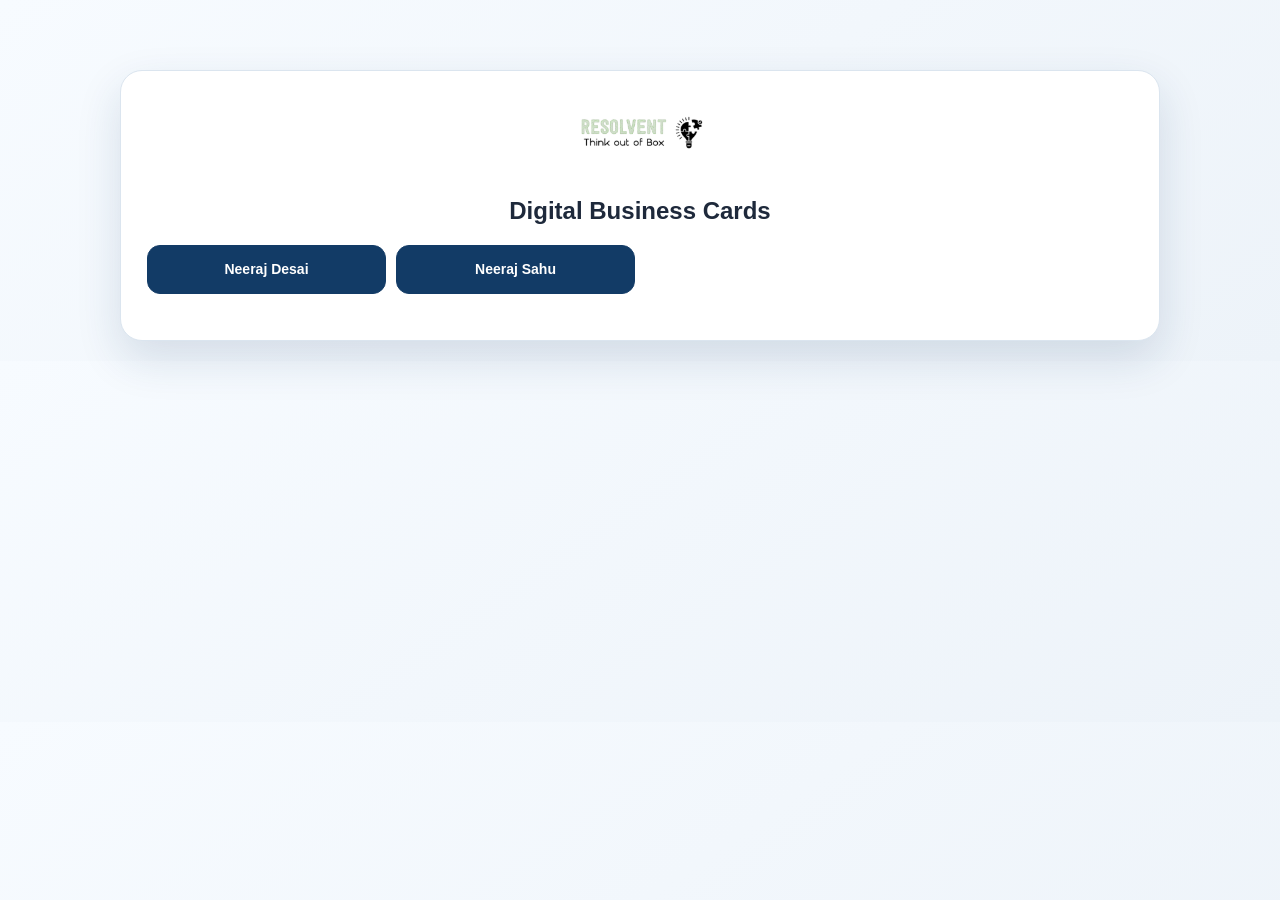
<file: index.html>
<!DOCTYPE html><html><head><meta charset="UTF-8"><meta name="viewport" content="width=device-width,initial-scale=1.0"><title>Resolvent Cards</title><link rel="stylesheet" href="assets/css/style.css"></head><body><main class="shell"><section class="section" style="text-align:center;margin-top:50px"><img src="assets/images/Resolvent_Logo.jpg" style="width:180px"><h1>Digital Business Cards</h1><div class="actions"><a class="btn primary" href="employee.html?id=neeraj-desai">Neeraj Desai</a><a class="btn primary" href="employee.html?id=neeraj-sahu">Neeraj Sahu</a></div></section></main></body></html>
</file>
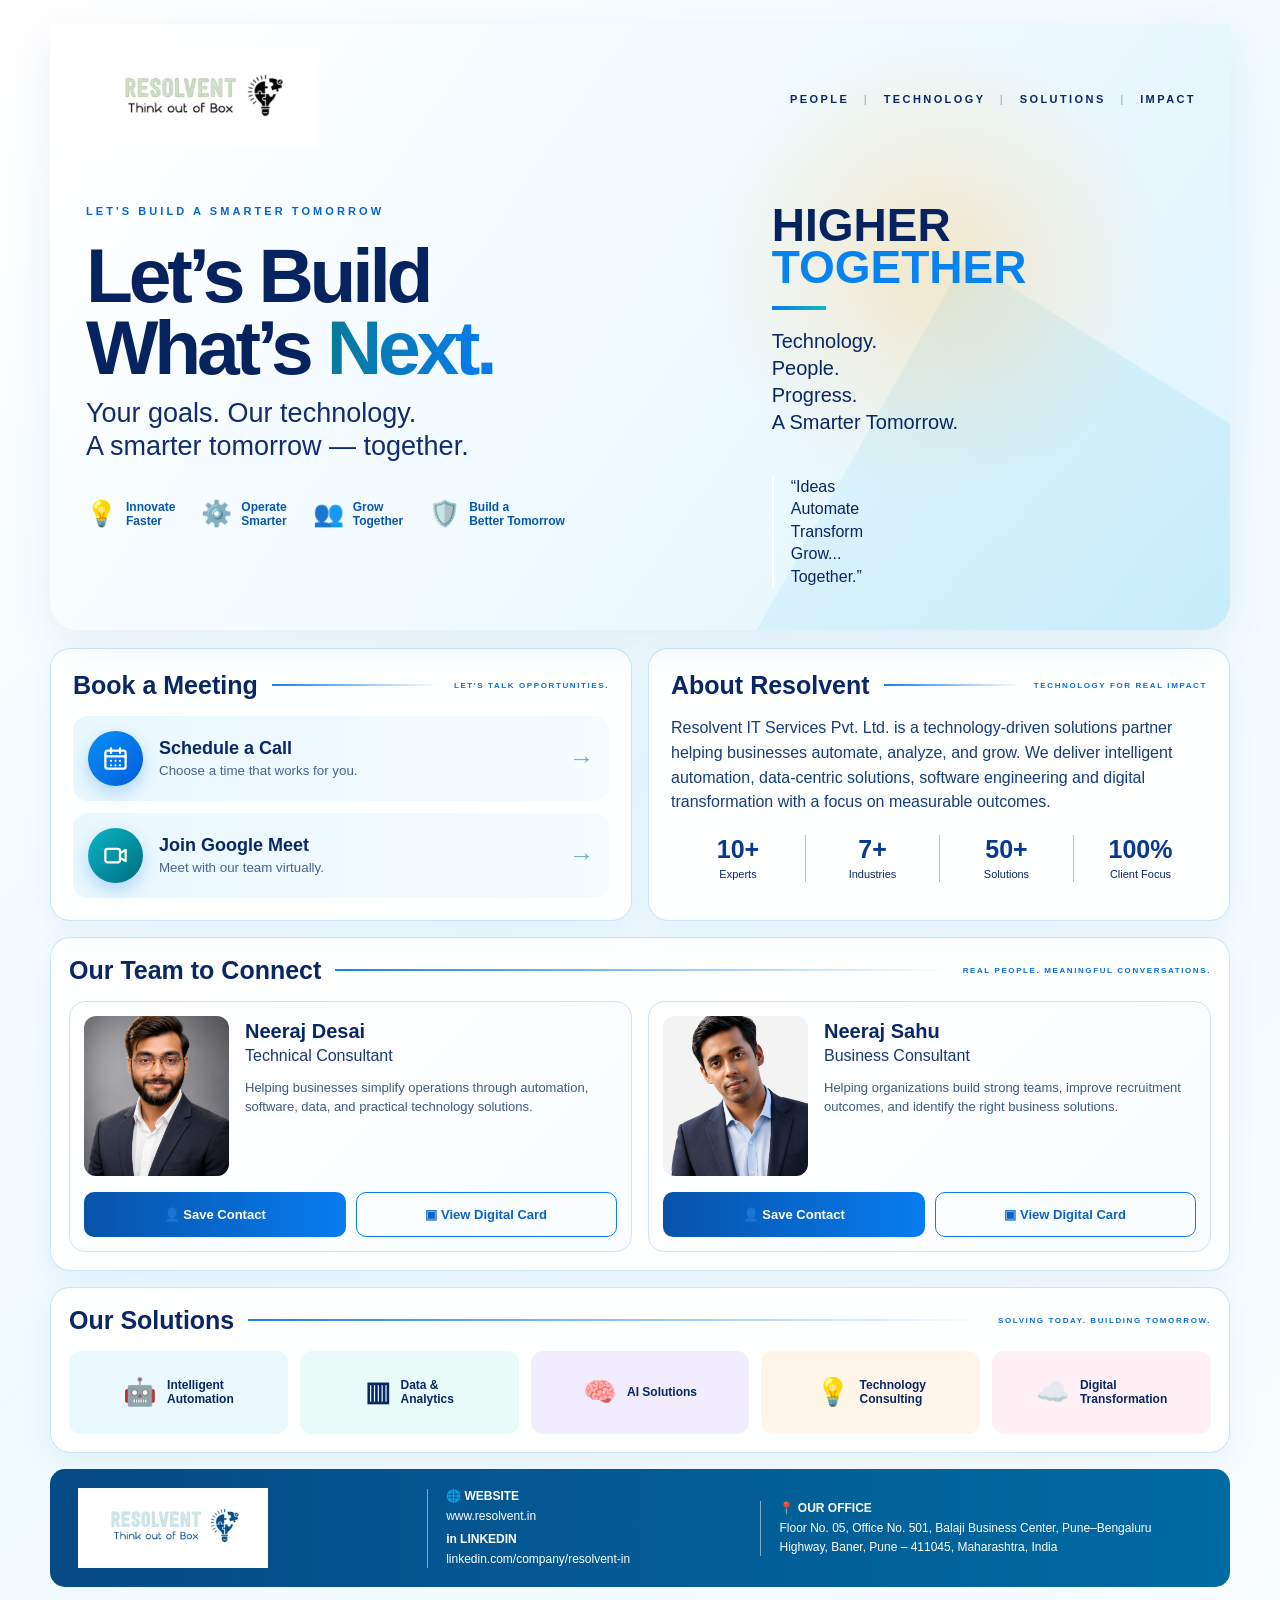
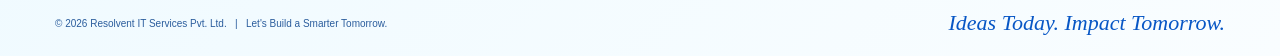
<file: connect.html>
<!DOCTYPE html>
<html lang="en"><head><meta charset="UTF-8"><meta name="viewport" content="width=device-width,initial-scale=1"><meta name="theme-color" content="#f4fbff"><title>Connect | Resolvent IT Services</title>
<style>
:root{--navy:#06235f;--blue:#087cf0;--cyan:#08b8c9;--ink:#092665;--muted:#49638b;--line:#cfe5f5;--panel:rgba(255,255,255,.90)}
*{box-sizing:border-box}html{scroll-behavior:smooth}body{margin:0;font-family:Inter,Arial,sans-serif;color:var(--ink);background:linear-gradient(135deg,#fff 0,#effaff 48%,#f9fdff 100%)}a{text-decoration:none;color:inherit}
.page{width:min(1180px,calc(100% - 30px));margin:auto;padding:24px 0 20px}.hero{position:relative;min-height:510px;overflow:hidden;border-radius:0 0 28px 28px;background:radial-gradient(circle at 75% 40%,rgba(255,205,125,.40),transparent 24%),linear-gradient(125deg,#fff 5%,#eefaff 54%,#dff4ff 100%);box-shadow:0 14px 45px rgba(18,95,145,.08)}
.hero:after{content:"";position:absolute;right:-4%;bottom:-24%;width:52%;height:85%;background:linear-gradient(145deg,rgba(8,124,240,.04),rgba(8,184,201,.13));clip-path:polygon(55% 0,100% 45%,85% 100%,0 86%);transform:rotate(-8deg)}
.nav{position:relative;z-index:2;display:flex;align-items:center;justify-content:space-between;padding:25px 34px}.logo{width:235px;max-width:44vw}.navlinks{font-size:11px;letter-spacing:.22em;font-weight:700}.navlinks span{margin:0 9px;color:#b1bfd1}
.hero-grid{position:relative;z-index:2;display:grid;grid-template-columns:1.15fr .85fr;gap:25px;padding:32px 36px 42px}.eyebrow{font-size:11px;letter-spacing:.28em;font-weight:800;color:#0a64cb}.hero h1{font-size:clamp(48px,6vw,78px);line-height:.94;letter-spacing:-.055em;margin:22px 0 13px;color:#06235f}.hero h1 span{background:linear-gradient(90deg,#087a9b,#087cf0);background-clip:text;-webkit-background-clip:text;color:transparent}.tag{font-size:27px;line-height:1.25;margin:0;color:#102c6e}.values{display:flex;gap:26px;margin-top:35px;flex-wrap:wrap}.value{display:flex;gap:9px;align-items:center;font-size:12px;font-weight:750;color:#0758ad}.value i{font-style:normal;font-size:25px}.vision{align-self:center;padding-left:38px}.vision h2{font-size:46px;line-height:.9;margin:0;color:#06235f}.vision h2 span{color:#0783ef}.vision .bar{width:54px;height:4px;background:linear-gradient(90deg,#087cf0,#0eb9b5);margin:18px 0}.vision p{font-size:20px;line-height:1.35;margin:0}.quote{margin-top:40px;padding-left:17px;border-left:2px solid #fff;font-size:16px;line-height:1.4}
.two{display:grid;grid-template-columns:1fr 1fr;gap:16px;margin-top:18px}.panel,.team,.solutions{background:var(--panel);border:1px solid rgba(190,224,244,.8);border-radius:20px;box-shadow:0 10px 30px rgba(23,111,163,.07)}.panel{padding:22px}.titleline{display:flex;align-items:center;gap:14px;margin-bottom:16px}.titleline h2{font-size:25px;margin:0;white-space:nowrap}.rule{height:2px;flex:1;background:linear-gradient(90deg,#1682ed,transparent)}.micro{font-size:8px;letter-spacing:.2em;color:#0870d8;font-weight:800;white-space:nowrap}
.meetbtn{display:flex;align-items:center;gap:16px;background:linear-gradient(90deg,#e9f8ff,#f5fcff);padding:15px;border-radius:15px;margin-top:12px}.meeticon{width:55px;height:55px;border-radius:50%;display:grid;place-items:center;color:#fff;background:linear-gradient(135deg,#0790f4,#045edc);box-shadow:0 7px 17px rgba(0,112,225,.25)}.meeticon svg{width:27px;height:27px;stroke:currentColor;fill:none;stroke-width:2;stroke-linecap:round;stroke-linejoin:round}.meetbtn:nth-of-type(2) .meeticon{background:linear-gradient(135deg,#0bb7c5,#006b80)}.meettext{flex:1}.meettext b{font-size:18px}.meettext small{display:block;margin-top:4px;color:var(--muted)}.arrow{font-size:25px;color:#72aeca}
.about p{line-height:1.55;color:#173c78;margin:8px 0 20px}.stats{display:grid;grid-template-columns:repeat(4,1fr);text-align:center}.stat+.stat{border-left:1px solid #9cc9ea}.stat b{display:block;font-size:25px;color:#06398f}.stat span{font-size:11px}
.team{margin-top:16px;padding:18px}.teamgrid{display:grid;grid-template-columns:1fr 1fr;gap:16px}.person{border:1px solid var(--line);border-radius:16px;padding:14px;display:grid;grid-template-columns:145px 1fr;gap:16px;background:linear-gradient(135deg,#fff,#f9fdff)}.photo{width:145px;height:160px;object-fit:cover;border-radius:12px}.person h3{font-size:20px;margin:4px 0}.role{margin:0 0 13px;color:#173878}.intro{font-size:13px;line-height:1.5;color:#3c5a83}.actions{grid-column:1/-1;display:grid;grid-template-columns:1fr 1fr;gap:10px}.btn{min-height:45px;border-radius:10px;display:flex;align-items:center;justify-content:center;font-size:13px;font-weight:800;border:1.5px solid #087cf0;color:#0764c6}.btn.primary{color:#fff;border:0;background:linear-gradient(90deg,#0753a9,#087cf0)}
.solutions{margin-top:16px;padding:18px}.solutiongrid{display:grid;grid-template-columns:repeat(5,1fr);gap:12px}.solution{min-height:83px;border-radius:12px;display:flex;align-items:center;justify-content:center;gap:10px;padding:12px;text-align:left;font-size:12px;font-weight:750}.solution i{font-style:normal;font-size:27px}.solution:nth-child(1){background:#eaf8ff}.solution:nth-child(2){background:#e9fbf8}.solution:nth-child(3){background:#f1edff}.solution:nth-child(4){background:#fff5e9}.solution:nth-child(5){background:#fff0f5}
.contact{margin-top:16px;background:linear-gradient(90deg,#064a87,#006ba1);color:#fff;border-radius:15px;padding:19px 28px;display:grid;grid-template-columns:1.05fr 1fr 1.4fr;align-items:center;gap:18px}.brand-logo{width:190px;max-width:100%;height:auto;display:block;mix-blend-mode:screen}.contact a,.address{font-size:12px;line-height:1.5}.contactitem{padding-left:18px;border-left:1px solid rgba(255,255,255,.5)}.contactitem b{display:block;font-size:12px;margin-bottom:3px}.footer{display:flex;justify-content:space-between;align-items:center;padding:23px 5px 0;font-size:10px;color:#2b5d9d}.script{font-family:cursive;font-size:22px;font-style:italic;color:#0756c5}
@media(max-width:760px){.page{width:min(100% - 16px,1180px);padding-top:8px}.hero{min-height:auto}.nav{padding:18px}.logo{width:180px}.navlinks{display:none}.hero-grid{grid-template-columns:1fr;padding:22px 20px 30px}.hero h1{font-size:48px}.tag{font-size:21px}.vision{padding:12px 0 0}.vision h2{font-size:38px}.values{gap:14px;margin-top:25px}.two,.teamgrid{grid-template-columns:1fr}.titleline .micro{display:none}.person{grid-template-columns:95px 1fr}.photo{width:95px;height:110px}.solutiongrid{grid-template-columns:1fr 1fr}.solution:last-child{grid-column:1/-1}.contact{grid-template-columns:1fr;padding:20px}.contactitem{padding:12px 0 0;border-left:0;border-top:1px solid rgba(255,255,255,.35)}.footer{display:block;text-align:center}.script{margin-top:8px}.stats{gap:2px}.stat b{font-size:20px}}
</style></head><body><main class="page">
<section class="hero"><nav class="nav"><img class="logo" src="assets/images/Resolvent_Logo.jpg" alt="Resolvent"><div class="navlinks">PEOPLE <span>|</span> TECHNOLOGY <span>|</span> SOLUTIONS <span>|</span> IMPACT</div></nav>
<div class="hero-grid"><div><div class="eyebrow">LET'S BUILD A SMARTER TOMORROW</div><h1>Let’s Build<br>What’s <span>Next.</span></h1><p class="tag">Your goals. Our technology.<br>A smarter tomorrow — together.</p><div class="values"><div class="value"><i>💡</i>Innovate<br>Faster</div><div class="value"><i>⚙️</i>Operate<br>Smarter</div><div class="value"><i>👥</i>Grow<br>Together</div><div class="value"><i>🛡️</i>Build a<br>Better Tomorrow</div></div></div>
<div class="vision"><h2>HIGHER<br><span>TOGETHER</span></h2><div class="bar"></div><p>Technology.<br>People.<br>Progress.<br>A Smarter Tomorrow.</p><div class="quote">“Ideas<br>Automate<br>Transform<br>Grow...<br>Together.”</div></div></div></section>

<section class="two"><div class="panel"><div class="titleline"><h2>Book a Meeting</h2><div class="rule"></div><span class="micro">LET'S TALK OPPORTUNITIES.</span></div>
<a class="meetbtn" href="https://calendar.app.google/w95wGHSjmAQT57uCA" target="_blank" rel="noopener"><span class="meeticon" aria-hidden="true"><svg viewBox="0 0 24 24"><rect x="3" y="5" width="18" height="16" rx="2"></rect><path d="M16 3v4M8 3v4M3 10h18"></path><path d="M8 14h.01M12 14h.01M16 14h.01M8 18h.01M12 18h.01M16 18h.01"></path></svg></span><span class="meettext"><b>Schedule a Call</b><small>Choose a time that works for you.</small></span><span class="arrow">→</span></a>
<a class="meetbtn" href="https://meet.google.com/ozu-gedz-ccw" target="_blank" rel="noopener"><span class="meeticon" aria-hidden="true"><svg viewBox="0 0 24 24"><rect x="3" y="6" width="13" height="12" rx="2"></rect><path d="m16 10 5-3v10l-5-3z"></path></svg></span><span class="meettext"><b>Join Google Meet</b><small>Meet with our team virtually.</small></span><span class="arrow">→</span></a></div>
<div class="panel about"><div class="titleline"><h2>About Resolvent</h2><div class="rule"></div><span class="micro">TECHNOLOGY FOR REAL IMPACT</span></div><p>Resolvent IT Services Pvt. Ltd. is a technology-driven solutions partner helping businesses automate, analyze, and grow. We deliver intelligent automation, data-centric solutions, software engineering and digital transformation with a focus on measurable outcomes.</p><div class="stats"><div class="stat"><b>10+</b><span>Experts</span></div><div class="stat"><b>7+</b><span>Industries</span></div><div class="stat"><b>50+</b><span>Solutions</span></div><div class="stat"><b>100%</b><span>Client Focus</span></div></div></div></section>

<section class="team"><div class="titleline"><h2>Our Team to Connect</h2><div class="rule"></div><span class="micro">REAL PEOPLE. MEANINGFUL CONVERSATIONS.</span></div><div class="teamgrid">
<article class="person"><img class="photo" src="employees/neeraj-desai/profile.jpg" alt="Neeraj Desai"><div><h3>Neeraj Desai</h3><p class="role">Technical Consultant</p><p class="intro">Helping businesses simplify operations through automation, software, data, and practical technology solutions.</p></div><div class="actions"><a class="btn primary" href="employees/neeraj-desai/neeraj-desai.vcf">👤 Save Contact</a><a class="btn" href="employee.html?id=neeraj-desai">▣ View Digital Card</a></div></article>
<article class="person"><img class="photo" src="employees/neeraj-sahu/profile.jpg" alt="Neeraj Sahu"><div><h3>Neeraj Sahu</h3><p class="role">Business Consultant</p><p class="intro">Helping organizations build strong teams, improve recruitment outcomes, and identify the right business solutions.</p></div><div class="actions"><a class="btn primary" href="employees/neeraj-sahu/neeraj-sahu.vcf">👤 Save Contact</a><a class="btn" href="employee.html?id=neeraj-sahu">▣ View Digital Card</a></div></article>
</div></section>

<section class="solutions"><div class="titleline"><h2>Our Solutions</h2><div class="rule"></div><span class="micro">SOLVING TODAY. BUILDING TOMORROW.</span></div><div class="solutiongrid"><div class="solution"><i>🤖</i>Intelligent<br>Automation</div><div class="solution"><i>▥</i>Data &<br>Analytics</div><div class="solution"><i>🧠</i>AI Solutions</div><div class="solution"><i>💡</i>Technology<br>Consulting</div><div class="solution"><i>☁️</i>Digital<br>Transformation</div></div></section>

<section class="contact"><div class="brand"><img class="brand-logo" src="assets/images/Resolvent_Logo.jpg" alt="Resolvent - Think out of Box"></div><div class="contactitem"><b>🌐 WEBSITE</b><a href="https://www.resolvent.in" target="_blank" rel="noopener">www.resolvent.in</a><br><b style="margin-top:7px">in LINKEDIN</b><a href="https://www.linkedin.com/company/resolvent-in" target="_blank" rel="noopener">linkedin.com/company/resolvent-in</a></div><div class="contactitem"><b>📍 OUR OFFICE</b><span class="address">Floor No. 05, Office No. 501, Balaji Business Center, Pune–Bengaluru Highway, Baner, Pune – 411045, Maharashtra, India</span></div></section>
<footer class="footer"><span>© 2026 Resolvent IT Services Pvt. Ltd. &nbsp; | &nbsp; Let's Build a Smarter Tomorrow.</span><span class="script">Ideas Today. Impact Tomorrow.</span></footer>
</main></body></html>
</file>
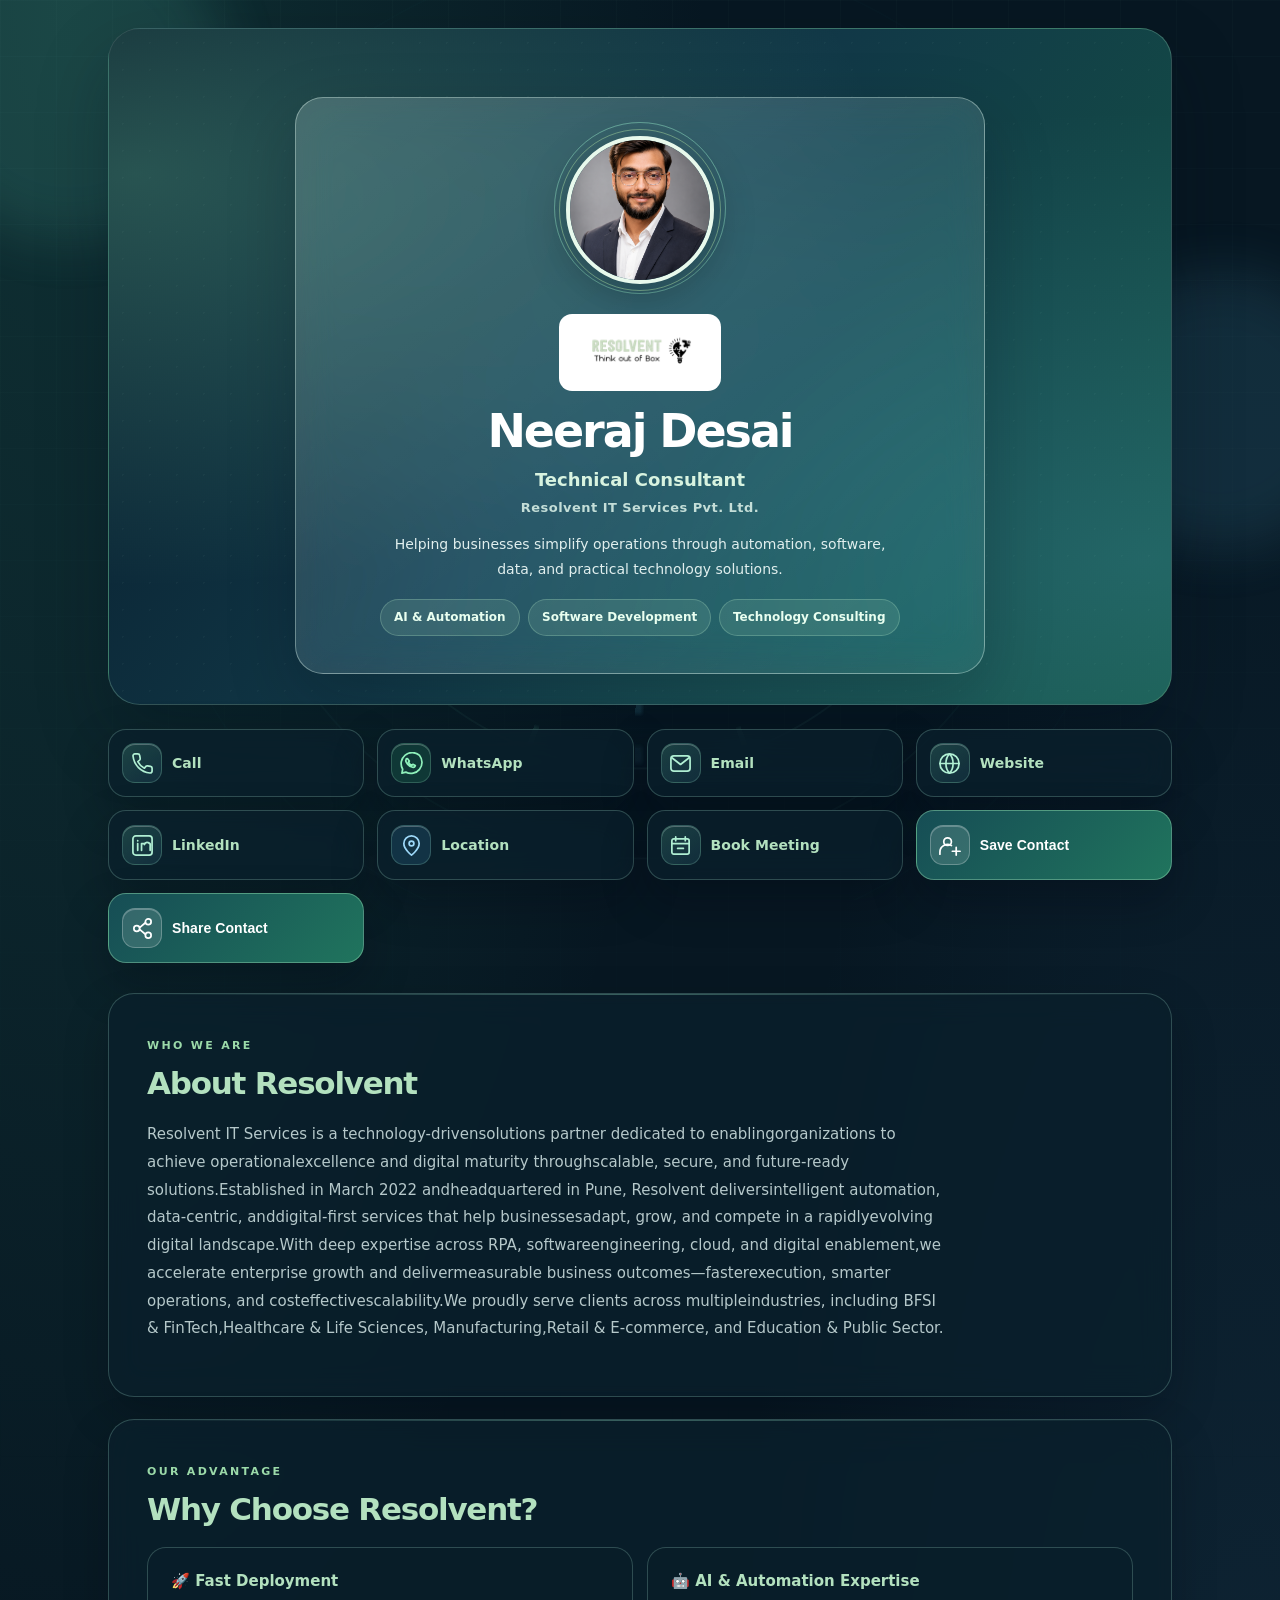
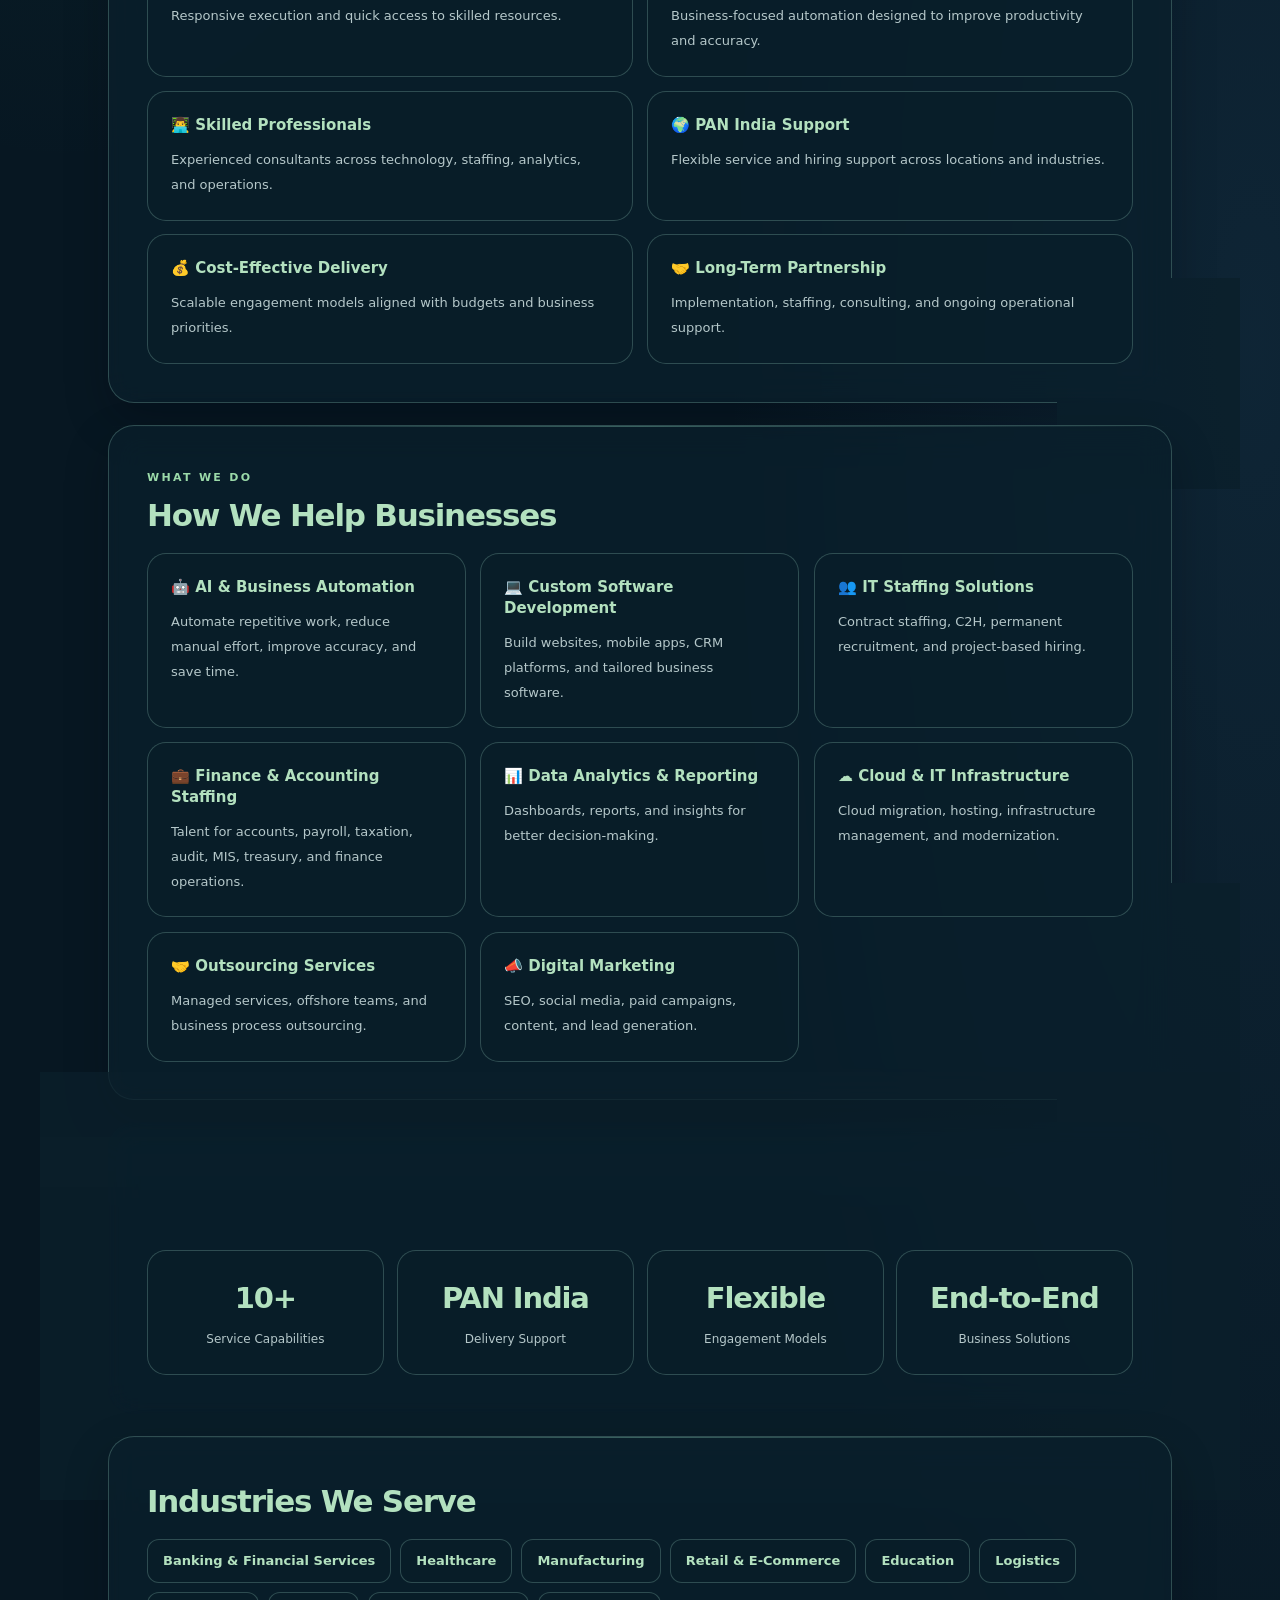
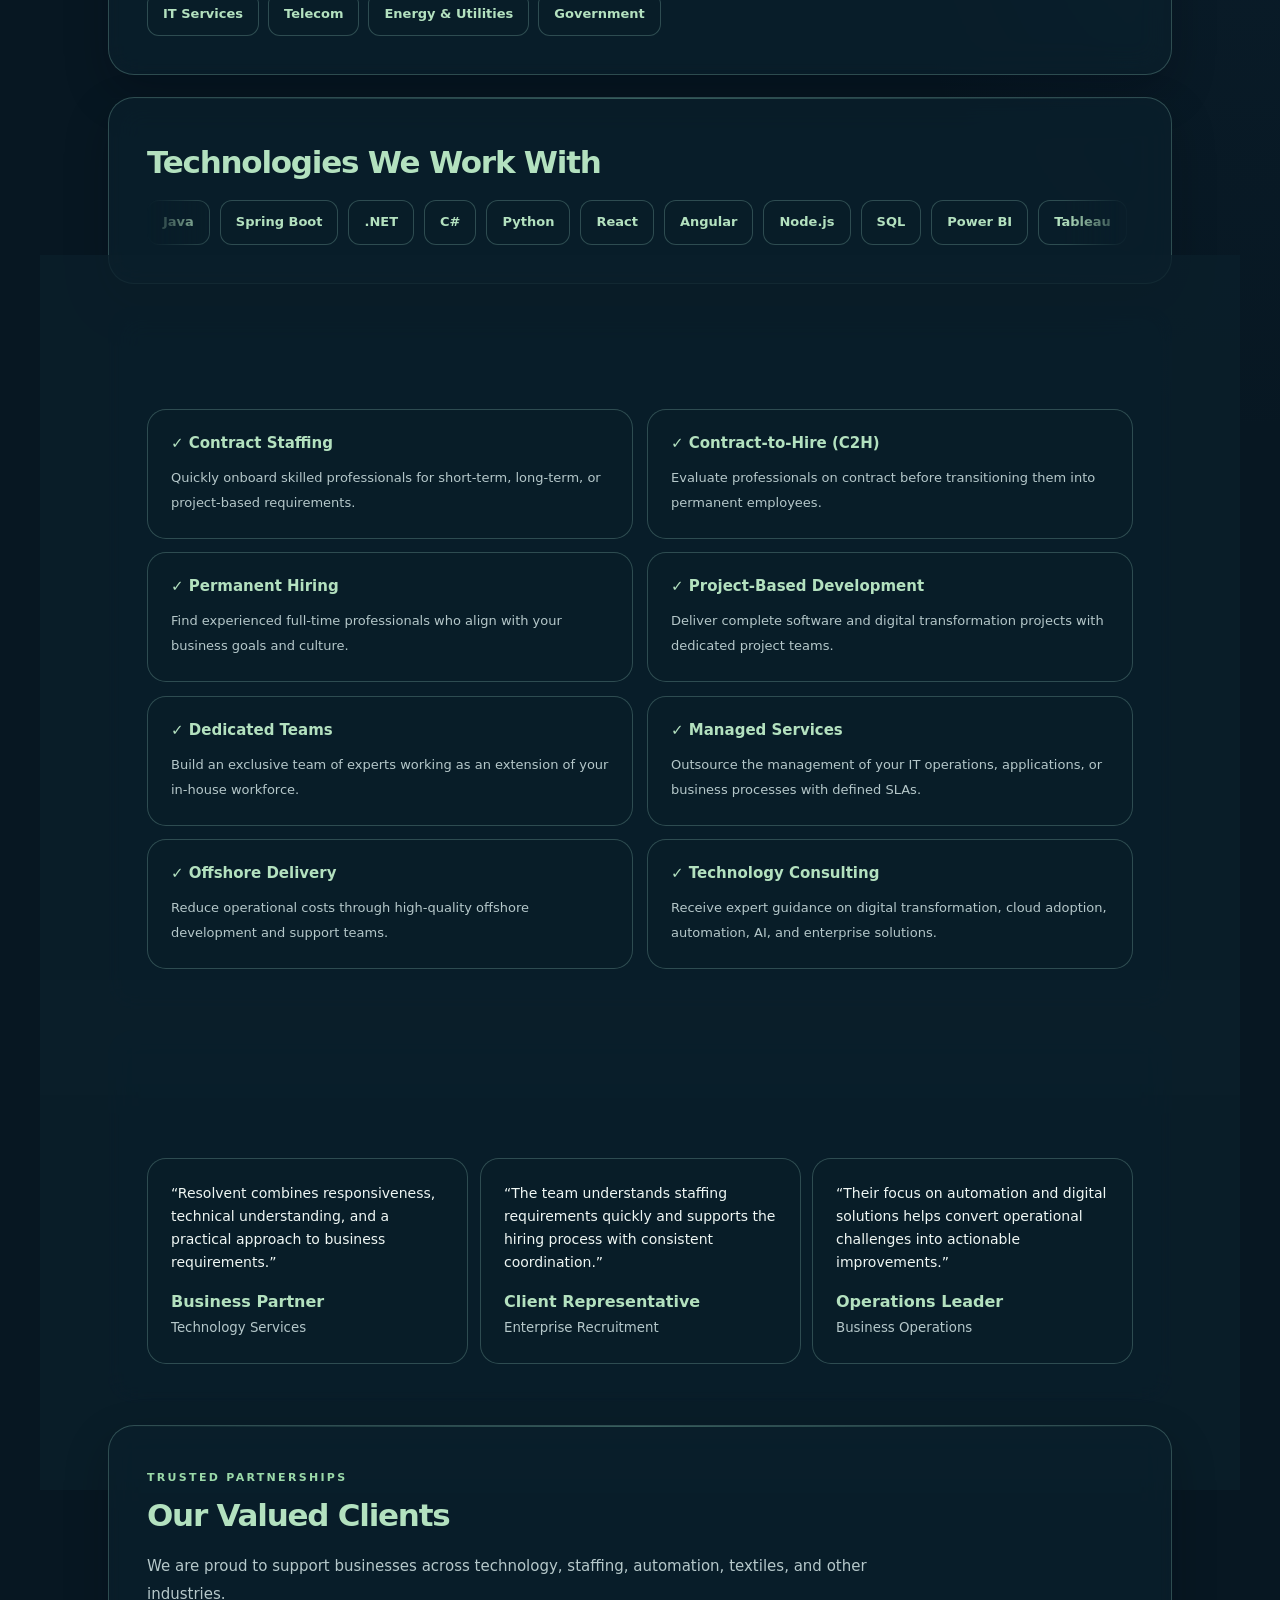
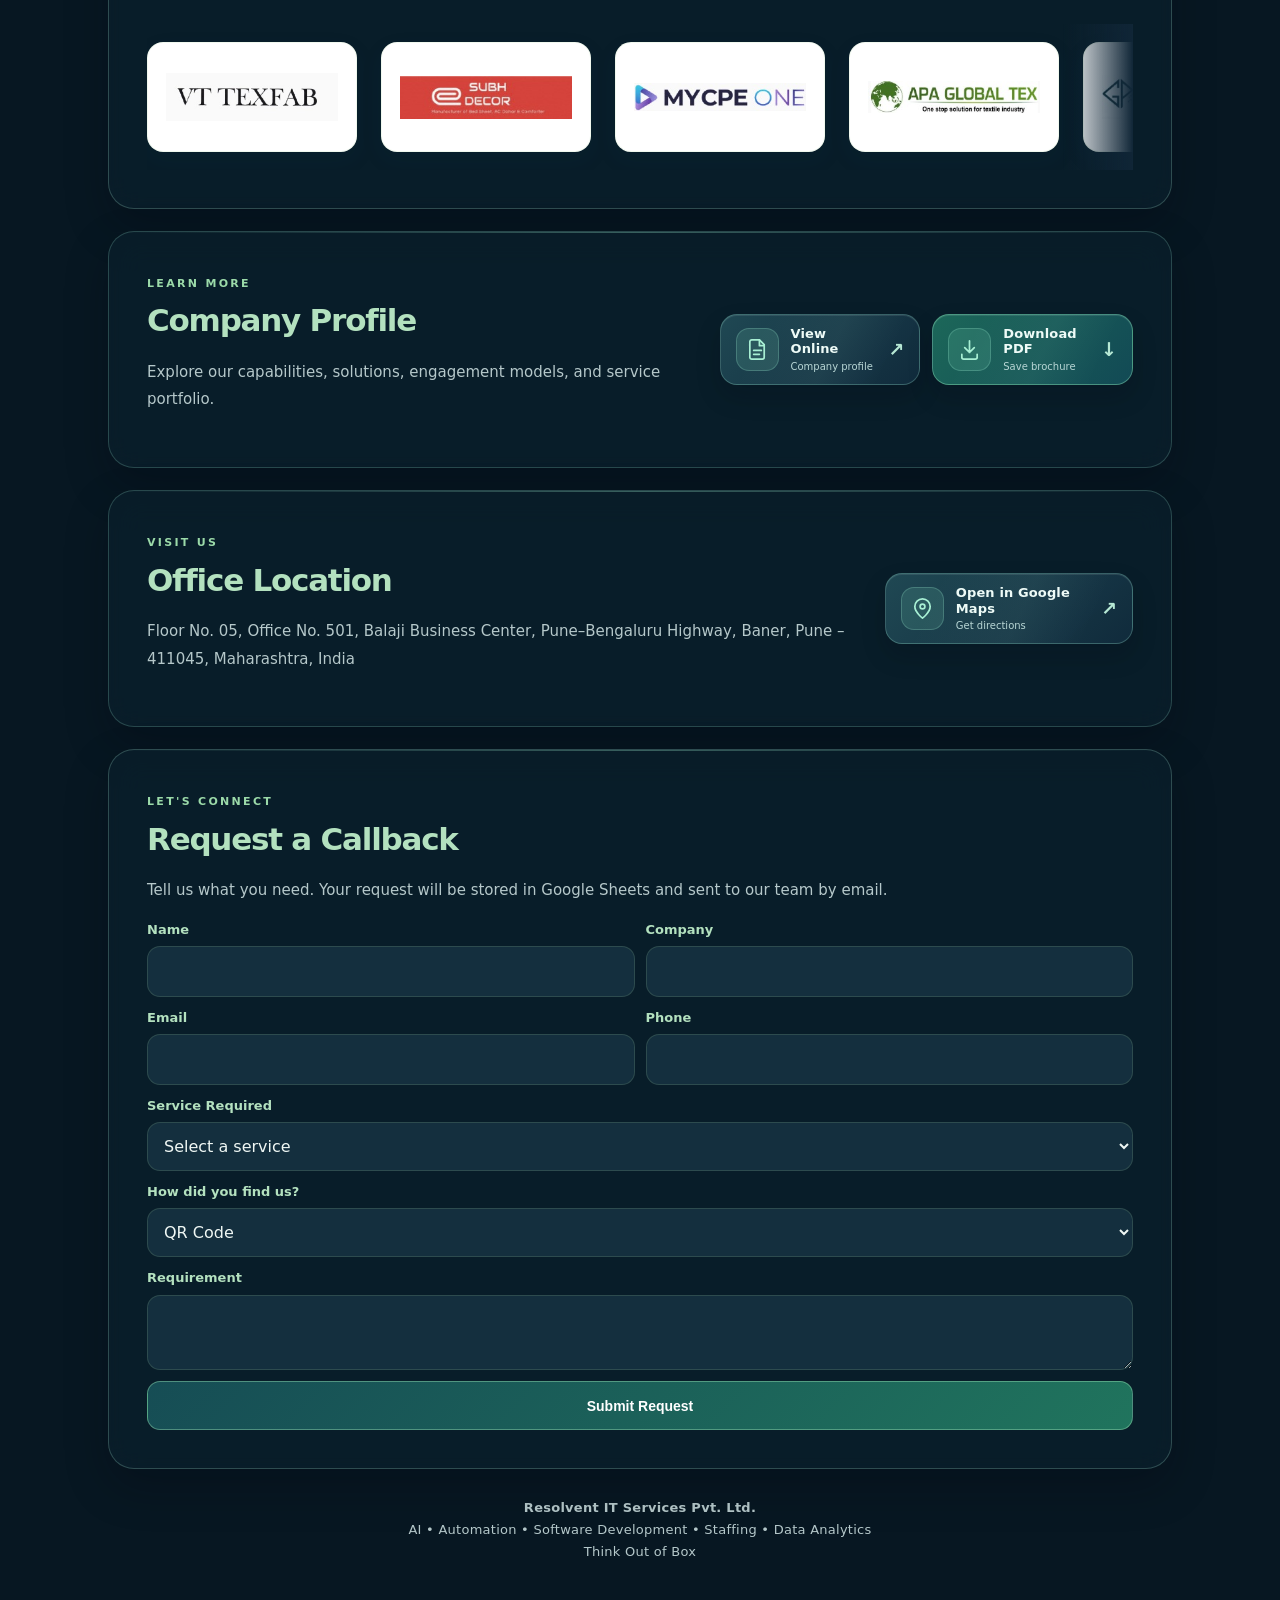
<file: employee.html>
<!DOCTYPE html>
<html lang="en" data-theme="dark">
<head>
  <meta charset="UTF-8">
  <meta name="viewport" content="width=device-width,initial-scale=1.0">
  <meta name="theme-color" content="#071722">
  <meta id="meta-description" name="description" content="Resolvent digital business card">
  <meta id="og-title" property="og:title" content="Resolvent Digital Business Card">
  <meta id="og-description" property="og:description" content="Technology, staffing, automation and digital solutions">
  <meta property="og:type" content="profile">
  <meta id="og-url" property="og:url" content="">
  <meta id="og-image" property="og:image" content="">
  <title>Resolvent Digital Card</title>
  <link rel="manifest" href="manifest.webmanifest">
  <link rel="stylesheet" href="assets/css/style.css?v=2.5.7">
  <link rel="stylesheet" href="assets/css/phase1-animations.css?v=3.0.0">
  <link rel="stylesheet" href="assets/css/phase2-animations.css?v=3.1.0">
  <link rel="stylesheet" href="assets/css/signature-motion.css?v=4.0.0">
  <link rel="stylesheet" href="assets/css/signature-premium.css?v=5.0.0">
  <link rel="stylesheet" href="assets/css/eight-motion-complete.css?v=5.2.0">
  <link rel="stylesheet" href="assets/css/mobile-premium.css?v=6.0.0">
  <link rel="stylesheet" href="assets/css/phase7-scroll-progress.css?v=7.0.0">
  <link rel="stylesheet" href="assets/css/phase8-experience.css?v=8.0.0">
  <link rel="stylesheet" href="assets/css/atmospheric-background.css?v=9.0.0">
  <link rel="stylesheet" href="assets/css/glass-logo-background.css?v=10.0.0">
  <link rel="stylesheet" href="assets/css/tech-ring-background.css?v=11.0.0">
  <link rel="stylesheet" href="assets/css/phase12-glass-performance.css?v=12.2.0">
  <link rel="stylesheet" href="assets/css/phase12-interactions.css?v=12.3.0">
  <link rel="stylesheet" href="assets/css/premium-contact-icons.css?v=12.4.0">
  <link rel="stylesheet" href="assets/css/premium-resource-buttons.css?v=12.7.0">
</head>
<body>
<svg class="rv-icon-sprite" xmlns="http://www.w3.org/2000/svg" aria-hidden="true" focusable="false"><symbol id="rv-icon-call" viewBox="0 0 24 24" fill="none" stroke="currentColor" stroke-width="1.8" stroke-linecap="round" stroke-linejoin="round"><path d="M22 16.9v3a2 2 0 0 1-2.2 2A19.8 19.8 0 0 1 2.1 4.2 2 2 0 0 1 4.1 2h3a2 2 0 0 1 2 1.7l.5 3a2 2 0 0 1-.6 1.8L7.1 10a16 16 0 0 0 6.9 6.9l1.5-1.9a2 2 0 0 1 1.8-.6l3 .5a2 2 0 0 1 1.7 1.9Z"/></symbol><symbol id="rv-icon-whatsapp" viewBox="0 0 24 24" fill="none" stroke="currentColor" stroke-width="1.8" stroke-linecap="round" stroke-linejoin="round"><path d="M20.4 3.6A11.5 11.5 0 0 0 2.8 18L2 22l4.1-1a11.5 11.5 0 0 0 14.3-17.4Z"/><path d="M8.3 7.6c-.3-.6-.6-.6-.9-.6-.5 0-1 .4-1.2.9-.6 1.2.2 2.9 1.7 4.7 1.6 1.9 3.5 3 5.2 3.3 1 .2 2-.2 2.5-.9l.4-.9-2.6-1.2-1.1 1c-1.5-.6-2.8-1.8-3.5-3.3l.9-1.1-1.4-1.9Z"/></symbol><symbol id="rv-icon-email" viewBox="0 0 24 24" fill="none" stroke="currentColor" stroke-width="1.8" stroke-linecap="round" stroke-linejoin="round"><rect x="2" y="4" width="20" height="16" rx="3"/><path d="m3 6 9 7 9-7"/></symbol><symbol id="rv-icon-website" viewBox="0 0 24 24" fill="none" stroke="currentColor" stroke-width="1.8" stroke-linecap="round" stroke-linejoin="round"><circle cx="12" cy="12" r="10"/><path d="M2 12h20M12 2c5 5 5 15 0 20M12 2c-5 5-5 15 0 20"/></symbol><symbol id="rv-icon-linkedin" viewBox="0 0 24 24" fill="none" stroke="currentColor" stroke-width="1.8" stroke-linecap="round" stroke-linejoin="round"><rect x="2" y="2" width="20" height="20" rx="3"/><path d="M7 10v7M7 7v.1M11 17v-7h3v1a3 3 0 0 1 6 2v4"/></symbol><symbol id="rv-icon-location" viewBox="0 0 24 24" fill="none" stroke="currentColor" stroke-width="1.8" stroke-linecap="round" stroke-linejoin="round"><path d="M20 10c0 6-8 12-8 12S4 16 4 10a8 8 0 1 1 16 0Z"/><circle cx="12" cy="10" r="2.5"/></symbol><symbol id="rv-icon-meeting" viewBox="0 0 24 24" fill="none" stroke="currentColor" stroke-width="1.8" stroke-linecap="round" stroke-linejoin="round"><rect x="3" y="5" width="18" height="16" rx="2"/><path d="M7 3v4M17 3v4M3 10h18M9 15h6"/></symbol><symbol id="rv-icon-save" viewBox="0 0 24 24" fill="none" stroke="currentColor" stroke-width="1.8" stroke-linecap="round" stroke-linejoin="round"><circle cx="10" cy="8" r="4"/><path d="M2 21v-2a8 8 0 0 1 12-7M19 14v8m-4-4h8"/></symbol><symbol id="rv-icon-share" viewBox="0 0 24 24" fill="none" stroke="currentColor" stroke-width="1.8" stroke-linecap="round" stroke-linejoin="round"><circle cx="18" cy="5" r="3"/><circle cx="6" cy="12" r="3"/><circle cx="18" cy="19" r="3"/><path d="m9 11 6-5M9 13l6 5"/></symbol></svg>
<div class="rv-tech-backdrop" aria-hidden="true"><div class="rv-tech-ring"></div><div class="rv-tech-ring"></div><div class="rv-tech-ring"></div><div class="rv-tech-core"></div></div>
<a class="skip-link" href="#main-content">Skip to main content</a>
<div class="hero-orb orb-one"></div>
<div class="hero-orb orb-two"></div>

<main class="shell" id="main-content">
  <header class="hero">

    <div class="profile-card">
      <img id="profile-photo" class="profile" src="" alt="" fetchpriority="high" decoding="async">
      <img class="logo" src="assets/images/Resolvent_Logo.jpg" alt="Resolvent IT Services" decoding="async">
      <h1 id="employee-name"></h1>
      <p id="designation" class="role"></p>
      <p id="company-name" class="company"></p>
      <p id="employee-intro" class="employee-intro"></p>
      <div id="hero-focus" class="hero-focus"></div>
    </div>
  </header>

  <div id="actions" class="actions"></div>

  <section class="section reveal">
    <span class="eyebrow">WHO WE ARE</span>
    <h2>About Resolvent</h2>
    <p id="about" class="lead"></p>
  </section>

  <section class="section reveal">
    <span class="eyebrow">OUR ADVANTAGE</span>
    <h2>Why Choose Resolvent?</h2>
    <div class="grid">
      <div class="feature"><strong>🚀 Fast Deployment</strong><span>Responsive execution and quick access to skilled resources.</span></div>
      <div class="feature"><strong>🤖 AI & Automation Expertise</strong><span>Business-focused automation designed to improve productivity and accuracy.</span></div>
      <div class="feature"><strong>👨‍💻 Skilled Professionals</strong><span>Experienced consultants across technology, staffing, analytics, and operations.</span></div>
      <div class="feature"><strong>🌍 PAN India Support</strong><span>Flexible service and hiring support across locations and industries.</span></div>
      <div class="feature"><strong>💰 Cost-Effective Delivery</strong><span>Scalable engagement models aligned with budgets and business priorities.</span></div>
      <div class="feature"><strong>🤝 Long-Term Partnership</strong><span>Implementation, staffing, consulting, and ongoing operational support.</span></div>
    </div>
  </section>

  <section class="section reveal">
    <span class="eyebrow">WHAT WE DO</span>
    <h2>How We Help Businesses</h2>
    <div id="services" class="grid"></div>
  </section>

  <section class="section reveal">
    <span class="eyebrow">OUR REACH</span>
    <h2>Business Highlights</h2>
    <div id="stats" class="highlights"></div>
  </section>

  <section class="section reveal">
    <h2>Industries We Serve</h2>
    <div id="industries" class="chips"></div>
  </section>

  <section class="section reveal">
    <h2>Technologies We Work With</h2>
    <div id="technologies" class="chips"></div>
  </section>

  <section class="section reveal">
    <h2>Engagement Models</h2>
    <div id="models" class="grid"></div>
  </section>

  <section class="section reveal">
    <span class="eyebrow">CLIENT EXPERIENCE</span>
    <h2>What Partners Value</h2>
    <div id="testimonials" class="testimonial-grid"></div>
  </section>

  <section class="section clients-section reveal">
  <span class="eyebrow">TRUSTED PARTNERSHIPS</span>
  <h2>Our Valued Clients</h2>
  <p class="lead">
    We are proud to support businesses across technology, staffing,
    automation, textiles, and other industries.
  </p>

  <div class="client-slider">
    <div id="client-track" class="client-track"></div>
  </div>
</section>

  <section class="section split-section rv-resource-section reveal">
    <div>
      <span class="eyebrow">LEARN MORE</span>
      <h2>Company Profile</h2>
      <p class="lead">Explore our capabilities, solutions, engagement models, and service portfolio.</p>
    </div>
    <div class="button-stack">
      <a id="brochure-view" class="btn rv-resource-btn" target="_blank" rel="noopener" aria-label="View company profile PDF online"><span class="rv-resource-icon"><svg class="rv-icon" xmlns="http://www.w3.org/2000/svg" viewBox="0 0 24 24" fill="none" stroke="currentColor" stroke-width="1.8" stroke-linecap="round" stroke-linejoin="round" aria-hidden="true"><path d="M6 2h8l5 5v13a2 2 0 0 1-2 2H6a2 2 0 0 1-2-2V4a2 2 0 0 1 2-2Z"/><path d="M14 2v6h5M8 13h8M8 17h6"/></svg></span><span class="rv-resource-copy"><span class="rv-resource-title">View Online</span><span class="rv-resource-subtitle">Company profile</span></span><span class="rv-resource-arrow" aria-hidden="true">↗</span></a>
      <a id="brochure-download" class="btn primary rv-resource-btn rv-download" download aria-label="Download company profile PDF"><span class="rv-resource-icon"><svg class="rv-icon" xmlns="http://www.w3.org/2000/svg" viewBox="0 0 24 24" fill="none" stroke="currentColor" stroke-width="1.8" stroke-linecap="round" stroke-linejoin="round" aria-hidden="true"><path d="M12 3v12m-5-5 5 5 5-5M4 17v3a2 2 0 0 0 2 2h12a2 2 0 0 0 2-2v-3"/></svg></span><span class="rv-resource-copy"><span class="rv-resource-title">Download PDF</span><span class="rv-resource-subtitle">Save brochure</span></span><span class="rv-resource-arrow" aria-hidden="true">↓</span></a>
    </div>
  </section>

  <section class="section split-section rv-resource-section reveal">
    <div>
      <span class="eyebrow">VISIT US</span>
      <h2>Office Location</h2>
      <p id="office-address" class="lead"></p>
    </div>
    <a id="map-link" class="btn rv-resource-btn rv-location" target="_blank" rel="noopener" aria-label="Open office location in Google Maps"><span class="rv-resource-icon"><svg class="rv-icon" xmlns="http://www.w3.org/2000/svg" viewBox="0 0 24 24" fill="none" stroke="currentColor" stroke-width="1.8" stroke-linecap="round" stroke-linejoin="round" aria-hidden="true"><path d="M20 10c0 6-8 12-8 12S4 16 4 10a8 8 0 1 1 16 0Z"/><circle cx="12" cy="10" r="2.5"/></svg></span><span class="rv-resource-copy"><span class="rv-resource-title">Open in Google Maps</span><span class="rv-resource-subtitle">Get directions</span></span><span class="rv-resource-arrow" aria-hidden="true">↗</span></a>
  </section>

  <section class="section callback-section reveal">
    <span class="eyebrow">LET'S CONNECT</span>
    <h2>Request a Callback</h2>
    <p class="lead">Tell us what you need. Your request will be stored in Google Sheets and sent to our team by email.</p>

    <form id="callback-form">
      <div class="form-grid">
        <div class="field"><label for="rv-name">Name</label><input id="rv-name" name="name" autocomplete="name" required></div>
        <div class="field"><label for="rv-company">Company</label><input id="rv-company" name="company" autocomplete="organization"></div>
        <div class="field"><label for="rv-email">Email</label><input id="rv-email" name="email" type="email" autocomplete="email" required></div>
        <div class="field"><label for="rv-phone">Phone</label><input id="rv-phone" name="phone" type="tel" autocomplete="tel" required></div>

        <div class="field full">
          <label for="rv-service">Service Required</label>
          <select id="rv-service" name="service" required>
            <option value="">Select a service</option>
            <option>AI & Business Automation</option>
            <option>Custom Software Development</option>
            <option>IT Staffing Solutions</option>
            <option>Finance & Accounting Staffing</option>
            <option>Data Analytics & Reporting</option>
            <option>Cloud & IT Infrastructure</option>
            <option>Outsourcing Services</option>
            <option>Digital Marketing</option>
          </select>
        </div>

        <div class="field full">
          <label for="rv-source">How did you find us?</label>
          <select id="rv-source" name="source" required>
            <option>QR Code</option>
            <option>Visiting Card</option>
            <option>LinkedIn</option>
            <option>Email Signature</option>
            <option>Website</option>
            <option>Referral</option>
            <option>Other</option>
          </select>
        </div>

        <div class="field full"><label for="rv-requirement">Requirement</label><textarea id="rv-requirement" name="requirement" required></textarea></div>
        <div class="field full"><button class="btn primary submit-btn" type="submit">Submit Request</button></div>
      </div>
      <div id="form-status" class="status" role="status" aria-live="polite"></div>
    </form>
  </section>

  <footer class="footer">
    <strong>Resolvent IT Services Pvt. Ltd.</strong><br>
    AI • Automation • Software Development • Staffing • Data Analytics<br>
    Think Out of Box
  </footer>
</main>

<nav class="mobile-action-bar" aria-label="Quick contact actions">
  <a id="mobile-call" href="#"><span class="rv-mobile-icon"><svg class="rv-icon" aria-hidden="true"><use href="#rv-icon-call"></use></svg></span><span>Call</span></a>
  <a id="mobile-whatsapp" href="#" target="_blank"><span class="rv-mobile-icon"><svg class="rv-icon" aria-hidden="true"><use href="#rv-icon-whatsapp"></use></svg></span><span>WhatsApp</span></a>
  <a id="mobile-email" href="#"><span class="rv-mobile-icon"><svg class="rv-icon" aria-hidden="true"><use href="#rv-icon-email"></use></svg></span><span>Email</span></a>
  <a id="mobile-calendar" href="#" target="_blank"><span class="rv-mobile-icon"><svg class="rv-icon" aria-hidden="true"><use href="#rv-icon-meeting"></use></svg></span><span>Meeting</span></a>
</nav>

<script src="assets/js/app.js?v=12.7.0"></script>
<script src="assets/js/phase2-animations.js?v=3.1.0"></script>
<script src="assets/js/signature-motion.js?v=7.0.0"></script>
<script src="assets/js/eight-motion-complete.js?v=5.1.0"></script>
</body>
</html>
</file>
<file: assets/css/style.css>
:root {
  --p: #123b66;
  --p2: #1f5f91;
  --a: #7fbf73;
  --t: #1e293b;
  --m: #64748b;
  --bg: #edf3f9;
  --s: #ffffff;
  --soft: #f7fafc;
  --b: #dbe5ef;
  --sh: 0 18px 45px rgba(18, 59, 102, 0.14);
}

[data-theme="dark"] {
  --p: #7ec0f4;
  --p2: #4f95cc;
  --a: #8bd080;
  --t: #eef4fa;
  --m: #b7c3cf;
  --bg: #0b121a;
  --s: #141d27;
  --soft: #17222d;
  --b: #2b3a49;
  --sh: 0 18px 45px rgba(0, 0, 0, 0.35);
}

* { box-sizing: border-box; }
html { scroll-behavior: smooth; }
body {
  margin: 0;
  font-family: Inter, Arial, sans-serif;
  color: var(--t);
  background: linear-gradient(145deg, #f7fbff, var(--bg));
  overflow-x: hidden;
}
.shell { width: min(100%, 1080px); margin: auto; padding: 20px; position: relative; z-index: 2; }
.hero-orb { position: fixed; border-radius: 50%; filter: blur(4px); opacity: .24; z-index: 0; animation: float 8s ease-in-out infinite; }
.orb-one { width: 260px; height: 260px; background: #1f5f91; top: -80px; left: -90px; }
.orb-two { width: 220px; height: 220px; background: #7fbf73; right: -80px; top: 270px; animation-delay: 2s; }
@keyframes float { 50% { transform: translateY(24px) translateX(8px); } }
.hero { min-height: 410px; border-radius: 30px; background: linear-gradient(135deg,#102f50,#1f5f91 64%,#7fbf73); display: grid; place-items: end center; position: relative; overflow: hidden; box-shadow: var(--sh); }
.hero::before { content: ""; position: absolute; inset: 0; background-image: radial-gradient(#ffffff22 1px, transparent 1px); background-size: 24px 24px; }
.tools { position: absolute; top: 18px; right: 18px; z-index: 3; }
.icon-btn { width: 44px; height: 44px; border-radius: 50%; border: 1px solid #ffffff66; background: #ffffff22; color: #fff; font-size: 18px; cursor: pointer; }
.profile-card { width: min(92%,650px); margin: 72px auto 24px; padding: 26px; border-radius: 25px; background: #ffffff20; border: 1px solid #ffffff44; backdrop-filter: blur(14px); color: #fff; text-align: center; position: relative; z-index: 2; }
.profile { width: 142px; height: 142px; border-radius: 50%; object-fit: cover; border: 6px solid #fff; box-shadow: 0 14px 32px #0004; }
.logo { width: 155px; display: block; margin: 14px auto 8px; background: #fff; border-radius: 10px; padding: 6px; }
.profile-card h1 { font-size: 34px; margin: 10px 0 4px; }
.role,.company { margin: 4px 0; }
.company { font-weight: 700; }
.employee-intro { max-width: 540px; margin: 14px auto 0; line-height: 1.6; color: #f3f7fb; }
.hero-focus { display: flex; justify-content: center; flex-wrap: wrap; gap: 8px; margin-top: 16px; }
.hero-focus span { padding: 7px 11px; border: 1px solid #ffffff55; background: #ffffff18; border-radius: 999px; font-size: 12px; font-weight: 700; }
.actions { display: grid; grid-template-columns: repeat(4,1fr); gap: 10px; margin: 20px 0; }
.btn { display: flex; align-items: center; justify-content: center; gap: 7px; min-height: 49px; padding: 11px; border-radius: 13px; border: 1px solid var(--b); background: var(--s); color: var(--p); text-decoration: none; font-weight: 700; font-size: 14px; cursor: pointer; transition: .2s; }
.btn:hover { transform: translateY(-2px); box-shadow: 0 10px 20px rgba(18,59,102,.12); }
.btn.primary { background: #123b66; color: #fff; border-color: #123b66; }
.section { margin-top: 20px; padding: 26px; background: var(--s); border: 1px solid var(--b); border-radius: 22px; box-shadow: var(--sh); }
.section h2 { margin: 3px 0 12px; color: var(--p); font-size: 24px; }
.eyebrow { font-size: 11px; font-weight: 800; letter-spacing: .16em; color: var(--a); }
.lead { color: var(--m); line-height: 1.75; }
.grid { display: grid; grid-template-columns: repeat(2,1fr); gap: 12px; }
.feature,.service,.model { padding: 17px; background: var(--soft); border: 1px solid var(--b); border-radius: 15px; transition: .2s; }
.feature:hover,.service:hover,.model:hover { transform: translateY(-3px); }
.service strong,.feature strong,.model strong { display: block; color: var(--p); margin-bottom: 7px; }
.service span,.feature span,.model span { color: var(--m); font-size: 13px; line-height: 1.55; }
.chips { display: flex; flex-wrap: wrap; gap: 9px; }
.chip { padding: 8px 11px; border-radius: 999px; background: var(--soft); border: 1px solid var(--b); color: var(--p); font-size: 13px; font-weight: 700; }
.highlights { display: grid; grid-template-columns: repeat(4,1fr); gap: 11px; }
.highlight { text-align: center; padding: 20px 12px; background: linear-gradient(145deg,var(--soft),var(--s)); border: 1px solid var(--b); border-radius: 16px; }
.highlight strong { display: block; color: var(--p); font-size: 22px; }
.highlight span { color: var(--m); font-size: 12px; }
.testimonial-grid { display: grid; grid-template-columns: repeat(3,1fr); gap: 12px; }
.testimonial { padding: 18px; background: var(--soft); border: 1px solid var(--b); border-radius: 16px; }
.testimonial blockquote { margin: 0 0 16px; color: var(--t); line-height: 1.65; font-size: 14px; }
.testimonial strong { display: block; color: var(--p); }
.testimonial small { color: var(--m); }
.split-section { display: flex; align-items: center; justify-content: space-between; gap: 20px; }
.button-stack { display: flex; gap: 10px; min-width: 310px; }
.button-stack .btn { flex: 1; }
.form-grid { display: grid; grid-template-columns: 1fr 1fr; gap: 11px; }
.field { display: flex; flex-direction: column; gap: 6px; }
.field.full { grid-column: 1 / -1; }
.field label { font-size: 13px; font-weight: 700; color: var(--p); }
input,textarea,select { padding: 12px; border-radius: 11px; border: 1px solid var(--b); background: var(--soft); color: var(--t); font: inherit; outline: none; }
input:focus,textarea:focus,select:focus { border-color: var(--p); box-shadow: 0 0 0 3px rgba(31,95,145,.09); }
textarea { min-height: 108px; }
.submit-btn { width: 100%; }
.status { display: none; margin-top: 12px; padding: 12px; border-radius: 11px; }
.status.success { display: block; background: #e8f7ec; color: #176b2c; }
.status.error { display: block; background: #fdecec; color: #8d1d1d; }
.footer { text-align: center; padding: 28px 10px 92px; color: var(--m); line-height: 1.7; }
.mobile-action-bar { display: none; }
.reveal { opacity: 0; transform: translateY(18px); transition: .55s ease; }
.reveal.visible { opacity: 1; transform: none; }

.clients-section { overflow: hidden; }
.client-slider { position: relative; width: 100%; overflow: hidden; padding: 18px 0; margin-top: 12px; }
.client-slider::before,.client-slider::after { content: ""; position: absolute; top: 0; bottom: 0; width: 70px; z-index: 2; pointer-events: none; }
.client-slider::before { left: 0; background: linear-gradient(to right,var(--s),transparent); }
.client-slider::after { right: 0; background: linear-gradient(to left,var(--s),transparent); }
.client-track { display: flex; align-items: center; gap: 24px; width: max-content; will-change: transform; animation: clientScroll 28s linear infinite; }
.client-slider:hover .client-track { animation-play-state: paused; }
.client-logo-card { width: 210px; height: 110px; flex: 0 0 auto; display: flex; align-items: center; justify-content: center; padding: 18px; background: #fff; border: 1px solid var(--b); border-radius: 16px; box-shadow: 0 8px 22px rgba(18,59,102,.08); transition: transform .25s ease, box-shadow .25s ease; }
.client-logo-card:hover { transform: translateY(-5px) scale(1.03); box-shadow: 0 14px 30px rgba(18,59,102,.15); }
.client-logo-card img { display: block; width: 100%; height: 100%; object-fit: contain; filter: grayscale(25%); transition: filter .25s ease; }
.client-logo-card:hover img { filter: grayscale(0%); }
@keyframes clientScroll { from { transform: translateX(0); } to { transform: translateX(calc(-50% - 12px)); } }

@media (max-width: 820px) {
  .actions { grid-template-columns: repeat(2,1fr); }
  .highlights { grid-template-columns: repeat(2,1fr); }
  .testimonial-grid { grid-template-columns: 1fr; }
  .split-section { align-items: flex-start; flex-direction: column; }
  .button-stack { min-width: 0; width: 100%; }
}

@media (max-width: 560px) {
  .shell { padding: 10px; }
  .hero { min-height: 430px; }
  .profile-card h1 { font-size: 29px; }
  .grid,.form-grid { grid-template-columns: 1fr; }
  .field.full { grid-column: auto; }
  .section { padding: 19px; }
  .actions { grid-template-columns: 1fr 1fr; }
  .mobile-action-bar { display: grid; grid-template-columns: repeat(4,1fr); position: fixed; bottom: 0; left: 0; right: 0; z-index: 20; background: var(--s); border-top: 1px solid var(--b); box-shadow: 0 -8px 24px rgba(0,0,0,.12); }
  .mobile-action-bar a { display: flex; flex-direction: column; align-items: center; gap: 3px; padding: 9px 3px; color: var(--p); text-decoration: none; font-size: 18px; }
  .mobile-action-bar span { font-size: 10px; font-weight: 700; }
  .footer { padding-bottom: 88px; }
  .client-track { gap: 14px; animation-duration: 22s; }
  .client-logo-card { width: 160px; height: 90px; padding: 14px; }
  .client-slider::before,.client-slider::after { width: 35px; }
}

@media (prefers-reduced-motion: reduce) {
  .client-track { width: 100%; flex-wrap: wrap; justify-content: center; animation: none; }
}
</file>
<file: assets/css/phase1-animations.css>
/* Resolvent VCard — Phase 1: balanced premium motion */
@keyframes rv-enter { from { opacity:0; transform:translateY(18px) scale(.985); } to { opacity:1; transform:translateY(0) scale(1); } }
@keyframes rv-focus { from { opacity:0; transform:translateY(9px) scale(.96); } to { opacity:1; transform:translateY(0) scale(1); } }
@keyframes rv-photo-glow { 0%,100% { box-shadow:0 14px 32px #0004,0 0 0 0 rgba(127,191,115,.12); } 50% { box-shadow:0 14px 32px #0004,0 0 0 9px rgba(127,191,115,.18); } }
.profile-card { animation:rv-enter .7s cubic-bezier(.2,.75,.25,1) both; }
.profile-card .profile { animation:rv-photo-glow 4.5s ease-in-out 1s infinite; }
.hero-focus span { animation:rv-focus .5s cubic-bezier(.2,.75,.25,1) both; }
.hero-focus span:nth-child(1) { animation-delay:.45s; }
.hero-focus span:nth-child(2) { animation-delay:.54s; }
.hero-focus span:nth-child(3) { animation-delay:.63s; }
.hero-focus span:nth-child(4) { animation-delay:.72s; }
.hero-focus span:nth-child(n+5) { animation-delay:.81s; }
.actions .btn { transition:transform .24s ease,box-shadow .24s ease,background-color .24s ease,border-color .24s ease; }
.actions .btn:hover { transform:translateY(-3px); box-shadow:0 12px 24px rgba(18,59,102,.16); }
.actions .btn:active { transform:translateY(0) scale(.97); box-shadow:none; }
.actions .btn:focus-visible { outline:3px solid var(--a); outline-offset:3px; }
@media (hover:none) { .actions .btn:hover { transform:none; box-shadow:none; } }
@media (prefers-reduced-motion:reduce) {
  .profile-card,.profile-card .profile,.hero-focus span { animation:none !important; opacity:1; transform:none; }
  .actions .btn { transition:none !important; }
  .actions .btn:hover,.actions .btn:active { transform:none; }
}
</file>
<file: assets/css/phase2-animations.css>
/* Resolvent VCard Phase 2 — scrolling and service interactions */
.section.reveal { transition:opacity .7s cubic-bezier(.2,.75,.25,1),transform .7s cubic-bezier(.2,.75,.25,1); }
.section.reveal.visible { opacity:1; transform:translateY(0); }
.service,.feature,.model { transition:transform .28s cubic-bezier(.2,.75,.25,1),box-shadow .28s ease,border-color .28s ease; }
@media (hover:hover) {
  .service:hover,.feature:hover,.model:hover {
    transform:translateY(-5px);
    box-shadow:0 12px 28px rgba(18,59,102,.12);
    border-color:var(--a);
  }
}
.service:active,.feature:active,.model:active { transform:scale(.99); }
@media (prefers-reduced-motion:reduce) {
  .section.reveal,.service,.feature,.model { transition:none !important; animation:none !important; }
  .section.reveal { opacity:1 !important; transform:none !important; }
  .service:hover,.feature:hover,.model:hover,.service:active,.feature:active,.model:active { transform:none !important; }
}
</file>
<file: assets/css/signature-motion.css>
/* Resolvent Signature: premium visual motion, preserving existing assets */
:root{--rv-mint:#a4d39b;--rv-navy:#0c1c2c}
html{scroll-padding-top:12px}
body{background:linear-gradient(155deg,#edf6f4,#edf3f9 42%,#e7f1f3)}
.hero{isolation:isolate;background:linear-gradient(130deg,#081929,#12354a 56%,#17483f);box-shadow:0 24px 60px rgba(5,24,38,.24)}
.hero::after{content:"";position:absolute;inset:-45%;z-index:0;pointer-events:none;background:radial-gradient(ellipse at 25% 35%,rgba(121,220,170,.28),transparent 35%),radial-gradient(ellipse at 75% 65%,rgba(77,161,196,.25),transparent 38%);animation:rv-aurora 16s ease-in-out infinite alternate}
@keyframes rv-aurora{from{transform:translate3d(-5%,0,0) rotate(-7deg)}to{transform:translate3d(6%,3%,0) rotate(9deg)}}
.profile-card{box-shadow:0 20px 48px rgba(0,12,22,.2);border-color:rgba(255,255,255,.28)}
.profile{outline:1px solid rgba(164,211,155,.5);outline-offset:6px}
.profile-card .profile{animation:rv-photo-glow 4.5s ease-in-out 1s infinite}
.actions .btn{position:relative;isolation:isolate;overflow:hidden;border-radius:15px;box-shadow:0 7px 20px rgba(18,59,102,.06);transform-style:preserve-3d}
.actions .btn::after{content:"";position:absolute;inset:0;pointer-events:none;background:radial-gradient(circle at var(--rv-x,50%) var(--rv-y,50%),rgba(164,211,155,.24),transparent 65%);opacity:0;transition:opacity .25s}
.actions .btn:hover::after{opacity:1}
.actions .btn.primary{background:linear-gradient(125deg,#123b66,#195e63);border-color:#326b65}
.actions .btn.primary::before{content:"";position:absolute;top:-65%;bottom:-65%;left:-75%;width:36%;background:linear-gradient(90deg,transparent,rgba(255,255,255,.22),transparent);transform:rotate(20deg);pointer-events:none}
.actions .btn.primary.rv-sweep::before{animation:rv-sweep 1.15s ease-out .4s 1}
@keyframes rv-sweep{to{left:150%}}
.section{border-radius:24px;box-shadow:0 12px 35px rgba(12,35,54,.07)}
.section.reveal{transition:opacity .7s cubic-bezier(.2,.75,.25,1),transform .7s cubic-bezier(.2,.75,.25,1)}
.section.reveal.visible{opacity:1;transform:none}
.section h2{letter-spacing:-.025em}
.feature,.service,.model{position:relative;overflow:hidden;transform-style:preserve-3d;transition:transform .28s ease,box-shadow .28s ease,border-color .28s ease}
.feature::before,.service::before,.model::before{content:"";position:absolute;inset:0;pointer-events:none;background:radial-gradient(circle at var(--rv-x,50%) var(--rv-y,50%),rgba(127,191,115,.14),transparent 65%);opacity:0;transition:opacity .25s}
.feature:hover::before,.service:hover::before,.model:hover::before{opacity:1}
#technologies .chip{animation:rv-chip-in .55s ease both;animation-play-state:paused}
#technologies.rv-seen .chip{animation-play-state:running}
#technologies .chip:nth-child(5n+1){animation-delay:.05s}
#technologies .chip:nth-child(5n+2){animation-delay:.12s}
#technologies .chip:nth-child(5n+3){animation-delay:.19s}
#technologies .chip:nth-child(5n+4){animation-delay:.26s}
#technologies .chip:nth-child(5n){animation-delay:.33s}
@keyframes rv-chip-in{from{opacity:0;transform:translateY(10px) scale(.94)}to{opacity:1;transform:none}}
.client-track{animation-duration:38s}
.client-slider:focus-within .client-track,.client-slider:hover .client-track{animation-play-state:paused}
.rv-progress{position:fixed;top:0;left:0;width:100%;height:3px;z-index:100;pointer-events:none;background:linear-gradient(90deg,#78bc84,#c0eac2);transform:scaleX(0);transform-origin:left center;will-change:transform}
@media(hover:hover){.service:hover,.feature:hover,.model:hover{box-shadow:0 14px 30px rgba(18,59,102,.12);border-color:var(--a)}}
@media(prefers-reduced-motion:reduce){.hero::after,.profile-card,.profile-card .profile,.hero-focus span,#technologies .chip,.client-track{animation:none!important}.section.reveal{opacity:1!important;transform:none!important;transition:none!important}.feature,.service,.model,.actions .btn{transition:none!important;transform:none!important}.actions .btn.primary.rv-sweep::before{animation:none!important}}
</file>
<file: assets/css/signature-premium.css>
/* Resolvent Signature v5 — premium design layer, no data or business-logic changes */
:root{--p:#b3e1bf;--p2:#8fd0b0;--a:#9bdaa9;--t:#eff7f4;--m:#b5c8ca;--bg:#071723;--s:#102637;--soft:#142f3e;--b:rgba(164,211,155,.17);--sh:0 20px 56px rgba(0,9,20,.28)}
[data-theme="dark"]{--p:#b3e1bf;--p2:#8fd0b0;--a:#9bdaa9;--t:#eff7f4;--m:#b5c8ca;--bg:#071723;--s:#102637;--soft:#142f3e;--b:rgba(164,211,155,.17);--sh:0 20px 56px rgba(0,9,20,.28)}
[data-theme="light"]{--p:#184c52;--p2:#1d6670;--a:#398a65;--t:#19313e;--m:#526975;--bg:#eaf4f2;--s:#fff;--soft:#f2f8f6;--b:#d6e7e1;--sh:0 16px 42px rgba(19,59,71,.1)}
body{font-family:Inter,ui-sans-serif,system-ui,-apple-system,"Segoe UI",sans-serif;background:radial-gradient(ellipse at 80% 0,rgba(64,148,130,.18),transparent 45%),var(--bg);line-height:1.55}
.shell{width:min(100%,1120px);padding:clamp(12px,2.5vw,28px)}
.hero{min-height:490px;border:1px solid rgba(170,225,198,.2);border-radius:32px;place-items:center;box-shadow:0 32px 70px rgba(2,15,27,.27)}
.hero::before{opacity:.3}
.profile-card{width:min(92%,690px);margin:68px auto 30px;padding:clamp(24px,4vw,38px);border:1px solid rgba(229,255,242,.23);border-radius:28px;background:linear-gradient(145deg,rgba(255,255,255,.14),rgba(255,255,255,.055));box-shadow:0 24px 70px rgba(0,10,21,.2)}
.profile{width:148px;height:148px;border:4px solid #e8f9ec;box-shadow:0 12px 42px rgba(0,0,0,.26)}
.logo{width:162px;margin:22px auto 14px;padding:8px;border-radius:13px}
.profile-card h1{font-size:clamp(31px,4.5vw,46px);letter-spacing:-.045em;line-height:1.08;margin:16px 0 9px;font-weight:800}
.role{font-size:clamp(15px,2vw,18px);font-weight:650;color:#d8f3e0}
.company{font-size:13px;letter-spacing:.035em;color:#c4ded8}
.employee-intro{font-size:14px;line-height:1.8;color:#e1efee;max-width:530px}
.hero-focus span{background:rgba(174,230,192,.13);border-color:rgba(187,237,202,.25);color:#e9fff0;padding:8px 13px}
.tools{top:20px;right:20px}
.icon-btn{background:rgba(10,32,42,.44);backdrop-filter:blur(12px);border-color:rgba(255,255,255,.3)}
.actions{grid-template-columns:repeat(4,minmax(0,1fr));gap:13px;margin:24px 0 30px}
.actions .btn{min-height:68px;padding:14px 12px;background:var(--s);border:1px solid var(--b);border-radius:18px;font-size:14px;letter-spacing:.005em;box-shadow:var(--sh)}
.actions .btn.primary{color:#fff;min-height:70px;background:linear-gradient(135deg,#164d55,#20745d);border-color:rgba(157,230,184,.42)}
.section{padding:clamp(24px,3.8vw,38px);margin-top:22px;border-radius:26px;background:var(--s);border:1px solid var(--b);box-shadow:var(--sh)}
.section h2{font-size:clamp(23px,3vw,31px);font-weight:800;letter-spacing:-.04em;line-height:1.2;margin:8px 0 19px}
.eyebrow{font-size:11px;letter-spacing:.21em;color:var(--a)}
.lead{max-width:800px;font-size:15px;line-height:1.85}
.grid{gap:14px}
.feature,.service,.model{min-height:122px;padding:23px;border-radius:19px;background:var(--soft);border:1px solid var(--b)}
.feature strong,.service strong,.model strong{font-size:15px;line-height:1.4;margin-bottom:11px}
.feature span,.service span,.model span{font-size:13px;line-height:1.7}
.chip{border-radius:12px;padding:11px 15px;background:var(--soft);border:1px solid var(--b);color:var(--p)}
.highlights{gap:13px}
.highlight{padding:25px 14px;border-radius:19px;background:linear-gradient(145deg,var(--soft),var(--s));border:1px solid var(--b)}
.highlight strong{font-size:clamp(20px,2.5vw,29px);letter-spacing:-.04em}
.highlight span{display:block;margin-top:9px;font-size:12px}
.testimonial{border-radius:19px;padding:23px;border:1px solid var(--b)}
.testimonial blockquote{font-size:14px}
.button-stack .btn{min-height:55px}
.field input,.field select,.field textarea{min-height:49px;border-radius:13px}
.footer{font-size:13px;letter-spacing:.02em}
[data-theme="light"] .hero{color:#fff}
[data-theme="light"] .profile-card{color:#fff}
[data-theme="light"] .actions .btn.primary{color:#fff}
@media(min-width:900px){.section:nth-of-type(3) #services{grid-template-columns:repeat(3,minmax(0,1fr))}}
@media(max-width:820px){.actions{grid-template-columns:repeat(2,minmax(0,1fr))}.highlights{grid-template-columns:repeat(2,minmax(0,1fr))}}
@media(max-width:560px){.shell{padding:10px}.hero{min-height:440px;border-radius:25px}.profile-card{margin:65px auto 22px;padding:24px 18px;border-radius:22px}.profile{width:124px;height:124px}.profile-card h1{font-size:30px}.logo{width:145px}.actions{gap:9px;margin:15px 0 22px}.actions .btn{min-height:58px;padding:10px 7px;font-size:12px;border-radius:14px}.section{padding:22px 18px;border-radius:20px}.section h2{font-size:24px}.feature,.service,.model{min-height:0;padding:19px}.highlights{gap:9px}.highlight{padding:19px 8px}.mobile-action-bar{background:var(--s);border-top:1px solid var(--b);backdrop-filter:blur(15px)}.mobile-action-bar a{min-height:58px}}
@media(prefers-reduced-motion:reduce){html{scroll-behavior:auto}}
</file>
<file: assets/css/eight-motion-complete.css>
/* Resolvent eight-motion completion — v5.1 */
.profile-card{isolation:isolate}
.profile-card::before,.profile-card::after{content:"";position:absolute;left:50%;top:calc(0px + 24px);width:170px;height:170px;border:1px solid rgba(172,245,191,.32);border-radius:50%;transform:translateX(calc(-50% - 5px));pointer-events:none;z-index:-1;animation:rv-halo-ring 5s ease-in-out infinite}
.profile-card::after{animation-delay:2.5s;border-color:rgba(124,212,207,.25)}
@keyframes rv-halo-ring{0%,100%{opacity:.15;scale:.94}50%{opacity:.7;scale:1.12}}
.profile-card .profile{transition:transform .35s ease,filter .35s ease;transform:translate3d(var(--rv-px,0px),var(--rv-py,0px),0)}
.section.reveal.visible .grid > *, .section.reveal.visible .highlights > *, .section.reveal.visible .testimonial-grid > *{animation:rv-stagger .65s cubic-bezier(.2,.75,.25,1) both;animation-delay:calc(var(--rv-index,0) * 65ms)}
@keyframes rv-stagger{from{opacity:0;transform:translateY(20px) scale(.97)}to{opacity:1;transform:none}}
#technologies.rv-marquee{display:block;position:relative;overflow:hidden;mask-image:linear-gradient(to right,transparent,#000 7%,#000 93%,transparent)}
#technologies.rv-marquee .rv-tech-track{display:flex;width:max-content;gap:10px;animation:rv-tech-scroll 35s linear infinite}
#technologies.rv-marquee .rv-tech-group{display:flex;flex:0 0 auto;gap:10px;align-items:center}
#technologies.rv-marquee .chip{flex:0 0 auto;white-space:nowrap;animation:none}
#technologies.rv-marquee:hover .rv-tech-track,#technologies.rv-marquee:focus-within .rv-tech-track{animation-play-state:paused}
@keyframes rv-tech-scroll{to{transform:translateX(-50%)}}
@media(max-width:560px){.profile-card::before,.profile-card::after{top:20px;width:144px;height:144px}}
@media(hover:none){.profile-card .profile{transform:none!important}}
@media(prefers-reduced-motion:reduce){.profile-card::before,.profile-card::after,.section.reveal.visible .grid > *,.section.reveal.visible .highlights > *,.section.reveal.visible .testimonial-grid > *,#technologies.rv-marquee .rv-tech-track{animation:none!important}#technologies.rv-marquee{mask-image:none}#technologies.rv-marquee .rv-tech-track,#technologies.rv-marquee .rv-tech-group{width:auto;flex-wrap:wrap}#technologies.rv-marquee .rv-tech-group[aria-hidden="true"]{display:none}}

/* QA refinements: keep the portrait ring behind content and prevent touch jank */
.profile-card::before,.profile-card::after{z-index:0;transform:translateX(-50%);transform-origin:center;animation:rv-halo-ring-safe 5s ease-in-out infinite}
.profile-card::after{animation-delay:-2.5s}
.profile-card > *{position:relative;z-index:1}
@keyframes rv-halo-ring-safe{0%,100%{opacity:.12;transform:translateX(-50%) scale(.95)}50%{opacity:.65;transform:translateX(-50%) scale(1.12)}}
@media(prefers-reduced-motion:reduce){.profile-card::before,.profile-card::after{animation:none!important;opacity:.15}.section.reveal.visible .grid > *,.section.reveal.visible .highlights > *,.section.reveal.visible .testimonial-grid > *{opacity:1!important;transform:none!important}}
</file>
<file: assets/css/mobile-premium.css>
/* Phase 6 mobile premium refinement */
@media(max-width:560px){
.shell{padding:10px 12px}
.hero{min-height:0;padding-bottom:6px;border-radius:25px}
.profile-card{width:calc(100% - 26px);margin:62px auto 14px;padding:25px 17px}
.profile-card h1{font-size:clamp(27px,8vw,34px);overflow-wrap:anywhere}
.employee-intro{font-size:13px;line-height:1.7}
.hero-focus{gap:6px}
.hero-focus span{font-size:11px;padding:7px 10px}
.actions{gap:10px}
.actions .btn{min-height:62px;touch-action:manipulation}
.actions .btn:active{transform:scale(.965)}
.section{margin-top:16px;padding:23px 19px}
.mobile-action-bar{left:10px;right:10px;bottom:calc(8px + env(safe-area-inset-bottom,0px));width:auto;border:1px solid var(--b);border-radius:20px;background:var(--s);box-shadow:0 12px 36px rgba(0,10,22,.25);overflow:hidden;backdrop-filter:blur(20px)}
.mobile-action-bar a{min-height:59px;justify-content:center;touch-action:manipulation}
.mobile-action-bar a:focus-visible{outline:2px solid var(--a);outline-offset:-3px}
.mobile-action-bar a:active{background:var(--soft);transform:scale(.95)}
.footer{padding-bottom:calc(105px + env(safe-area-inset-bottom,0px))}
.field input,.field select,.field textarea{font-size:16px}
.client-track{animation-duration:42s}
}
@media(max-width:360px){.mobile-action-bar{left:6px;right:6px}.mobile-action-bar span{font-size:9px}.actions .btn{font-size:11px}}
@media(hover:none){.feature:hover,.service:hover,.model:hover,.client-logo-card:hover{transform:none!important}}
@media(prefers-reduced-motion:reduce){.actions .btn{transition:none!important}}
</file>
<file: assets/css/phase7-scroll-progress.css>
/* Phase 7 premium reading progress */
.rv-progress{height:4px;z-index:110;background:linear-gradient(90deg,#3eac8b,#8cddb0,#d5f5c6);box-shadow:0 0 12px rgba(116,213,162,.45)}
.rv-progress-meter{position:fixed;top:13px;right:13px;z-index:111;padding:8px 11px;border-radius:20px;background:#102c34;color:#e3f9e9;font:700 12px system-ui;box-shadow:0 8px 24px #0003;opacity:0;transform:translateY(-8px);pointer-events:none;transition:opacity .2s,transform .2s}
.rv-progress-meter.rv-progress-visible{opacity:1;transform:none}
.rv-progress-meter.rv-progress-complete{background:#175b45}
@media(prefers-reduced-motion:reduce){.rv-progress-meter{transition:none;transform:none}.rv-progress{box-shadow:none}}
</file>
<file: assets/css/phase8-experience.css>
/* Phase 8: accessibility, usability and mobile performance */
.skip-link{position:fixed;top:8px;left:8px;z-index:1000;padding:12px 16px;border-radius:12px;background:#123b46;color:#fff;transform:translateY(-160%);text-decoration:none}
.skip-link:focus{transform:translateY(0)}
:where(a,button,input,select,textarea):focus-visible{outline:3px solid #4ab887;outline-offset:3px}
@media(max-width:560px){
.section{content-visibility:auto;contain-intrinsic-size:auto 320px}
.callback-section{content-visibility:visible}
.mobile-action-bar a{min-height:48px}
}
@media(prefers-reduced-motion:reduce){
html{scroll-behavior:auto!important}
.rv-progress,.rv-progress-meter{transition:none!important}
}
</file>
<file: assets/css/atmospheric-background.css>
/* Resolvent atmospheric background v9.0: CSS-only, no external imagery */
[data-theme="light"]{--rv-page-base:#edf6f3;--rv-glow-a:rgba(103,190,157,.22);--rv-glow-b:rgba(84,157,185,.13);--rv-grid:rgba(23,86,84,.045)}
[data-theme="dark"]{--rv-page-base:#071722;--rv-glow-a:rgba(54,166,132,.18);--rv-glow-b:rgba(57,117,164,.15);--rv-grid:rgba(168,228,200,.035)}
body{background-color:var(--rv-page-base);background-image:radial-gradient(ellipse 70% 38% at 5% 0%,var(--rv-glow-a),transparent 72%),radial-gradient(ellipse 55% 35% at 98% 30%,var(--rv-glow-b),transparent 75%),linear-gradient(160deg,transparent 0%,var(--rv-page-base) 65%);background-attachment:scroll}
body::before{content:"";position:absolute;inset:0 0 auto;height:1800px;pointer-events:none;z-index:0;background-image:linear-gradient(to right,var(--rv-grid) 1px,transparent 1px),linear-gradient(to bottom,var(--rv-grid) 1px,transparent 1px);background-size:56px 56px;mask-image:linear-gradient(to bottom,rgba(0,0,0,.6),transparent 90%)}
.hero-orb{pointer-events:none;opacity:.16;filter:blur(28px)}
.orb-one{background:#58bcaa;width:320px;height:320px}
.orb-two{background:#4d9bba;width:280px;height:280px}
.hero{background:linear-gradient(125deg,#071a2a 0%,#113847 48%,#155746 100%);border:1px solid rgba(164,227,192,.28)}
.hero::before{background-image:radial-gradient(rgba(211,255,231,.15) 1px,transparent 1px);background-size:27px 27px;opacity:.22}
.section{background:var(--s)}
[data-theme="light"] .section{box-shadow:0 15px 40px rgba(20,69,67,.08)}
[data-theme="dark"] .section{box-shadow:0 18px 45px rgba(0,5,13,.23)}
@media(max-width:560px){body::before{background-size:42px 42px;height:1200px}.hero-orb{opacity:.1;filter:blur(24px)}}
@media(prefers-reduced-motion:reduce){.hero-orb{animation:none!important}}
</file>
<file: assets/css/glass-logo-background.css>
/* Resolvent glass experience v10 — preserves the official logo artwork */
:root{--glass-fill:rgba(255,255,255,.67);--glass-edge:rgba(255,255,255,.76);--glass-shadow:0 18px 50px rgba(18,61,66,.12)}
[data-theme="dark"]{--glass-fill:rgba(13,36,48,.68);--glass-edge:rgba(180,240,210,.19);--glass-shadow:0 22px 56px rgba(0,5,14,.34)}
body{isolation:isolate}
.rv-logo-watermark{position:fixed;inset:0;z-index:0;overflow:hidden;pointer-events:none;display:grid;place-items:center}
.rv-logo-watermark::before{content:"";position:absolute;width:min(95vw,700px);aspect-ratio:1;border-radius:50%;background:radial-gradient(circle,rgba(123,206,157,.16),rgba(81,159,175,.07) 45%,transparent 72%);filter:blur(20px)}
.rv-logo-watermark img{width:min(72vw,540px);max-height:75vh;object-fit:contain;opacity:.085;filter:grayscale(.2) drop-shadow(0 0 24px rgba(116,200,164,.16));animation:rv-logo-turn 100s linear infinite;transform-origin:center;will-change:transform}
[data-theme="dark"] .rv-logo-watermark img{opacity:.12}
@keyframes rv-logo-turn{to{transform:rotate(360deg)}}
.shell{z-index:2}
.section,.actions .btn,.mobile-action-bar{background:var(--glass-fill);border:1px solid var(--glass-edge);box-shadow:var(--glass-shadow);-webkit-backdrop-filter:blur(18px) saturate(125%);backdrop-filter:blur(18px) saturate(125%)}
.profile-card{background:linear-gradient(145deg,rgba(255,255,255,.19),rgba(255,255,255,.07));border:1px solid rgba(245,255,250,.33);-webkit-backdrop-filter:blur(22px) saturate(125%);backdrop-filter:blur(22px) saturate(125%)}
.feature,.service,.model,.testimonial,.highlight,.chip{background:color-mix(in srgb,var(--glass-fill) 68%,transparent);border-color:var(--glass-edge)}
.actions .btn.primary,.submit-btn.primary{background:linear-gradient(135deg,#164d55,#20745d);color:#fff;border-color:rgba(157,230,184,.42)}
@media(max-width:560px){.rv-logo-watermark img{width:82vw;opacity:.075}.section,.actions .btn,.mobile-action-bar{-webkit-backdrop-filter:blur(12px);backdrop-filter:blur(12px)}}
@media(prefers-reduced-motion:reduce){.rv-logo-watermark img{animation:none;will-change:auto}}
</file>
<file: assets/css/tech-ring-background.css>
/* Resolvent v11: futuristic rotating technology rings behind frosted glass */
.rv-tech-backdrop{position:fixed;inset:0;z-index:0;pointer-events:none;overflow:hidden;display:grid;place-items:center;isolation:isolate}
.rv-tech-backdrop::before{content:"";position:absolute;width:min(110vmax,1100px);aspect-ratio:1;border-radius:50%;background:radial-gradient(circle,rgba(98,219,182,.12) 0 14%,transparent 36%),repeating-radial-gradient(circle,transparent 0 47px,rgba(128,233,209,.12) 48px 49px,transparent 50px 90px);mask-image:radial-gradient(circle,#000 25%,transparent 75%);opacity:.8}
.rv-tech-ring{position:absolute;width:min(88vmin,740px);aspect-ratio:1;border-radius:50%;border:1px solid rgba(112,222,199,.24);background:repeating-conic-gradient(from 0deg,rgba(113,237,198,.36) 0deg 1deg,transparent 1deg 19deg,rgba(83,175,204,.2) 20deg 21deg,transparent 21deg 40deg);mask-image:radial-gradient(circle,transparent 0 47%,#000 48% 50%,transparent 51%);animation:rv-tech-rotate 100s linear infinite}
.rv-tech-ring:nth-child(2){width:min(66vmin,550px);animation-duration:140s;animation-direction:reverse;opacity:.8;transform-origin:center}
.rv-tech-ring:nth-child(3){width:min(105vmin,880px);animation-duration:180s;opacity:.48}
.rv-tech-core{position:absolute;width:min(35vmin,270px);aspect-ratio:1;border-radius:50%;border:1px solid rgba(133,236,204,.2);box-shadow:0 0 75px rgba(68,180,156,.12),inset 0 0 60px rgba(72,155,185,.09)}
@keyframes rv-tech-rotate{to{rotate:360deg}}
[data-theme="light"] .rv-tech-backdrop{opacity:.52}
[data-theme="dark"] .rv-tech-backdrop{opacity:.9}
.shell{position:relative;z-index:2}
.section,.actions .btn,.mobile-action-bar{background:var(--glass-fill,rgba(255,255,255,.7));border:1px solid var(--glass-edge,rgba(255,255,255,.6));box-shadow:var(--glass-shadow,0 18px 50px rgba(0,0,0,.12));-webkit-backdrop-filter:blur(18px) saturate(130%);backdrop-filter:blur(18px) saturate(130%)}
@media(max-width:560px){.rv-tech-ring{width:95vw}.rv-tech-ring:nth-child(2){width:70vw}.rv-tech-ring:nth-child(3){width:120vw}.section,.mobile-action-bar{-webkit-backdrop-filter:blur(12px);backdrop-filter:blur(12px)}}
@media(prefers-reduced-motion:reduce){.rv-tech-ring{animation:none!important}}
</file>
<file: assets/css/phase12-glass-performance.css>
/* Phase 12.1 + 12.2: refined glass and mobile compositor budget */
:root{--rv-glass-blur:16px;--rv-glass-saturation:125%}
[data-theme="light"]{--glass-fill:rgba(250,255,253,.77);--glass-edge:rgba(255,255,255,.88);--glass-shadow:0 14px 40px rgba(23,72,74,.10)}
[data-theme="dark"]{--glass-fill:rgba(11,31,43,.78);--glass-edge:rgba(167,231,210,.24);--glass-shadow:0 20px 46px rgba(0,7,17,.29)}
.section,.actions .btn,.mobile-action-bar{background:var(--glass-fill);border:1px solid var(--glass-edge);box-shadow:var(--glass-shadow);-webkit-backdrop-filter:blur(var(--rv-glass-blur)) saturate(var(--rv-glass-saturation));backdrop-filter:blur(var(--rv-glass-blur)) saturate(var(--rv-glass-saturation))}
.section{position:relative}
.section::before{content:"";position:absolute;inset:0 0 auto;height:1px;background:linear-gradient(90deg,transparent,rgba(158,239,208,.32),transparent);pointer-events:none}
.profile-card{border:1px solid rgba(234,255,245,.38);-webkit-backdrop-filter:blur(18px) saturate(125%);backdrop-filter:blur(18px) saturate(125%)}
.feature,.service,.model,.testimonial,.highlight,.chip{border-color:var(--glass-edge)}
.rv-tech-backdrop{contain:layout paint;transform:translateZ(0)}
.rv-tech-ring{animation-name:rv-tech-rotate-transform;will-change:transform}
@keyframes rv-tech-rotate-transform{from{transform:rotate(0deg)}to{transform:rotate(360deg)}}
.rv-tech-ring:nth-child(2){animation-direction:reverse}
@media(max-width:820px){:root{--rv-glass-blur:9px;--rv-glass-saturation:112%}.rv-tech-backdrop::before{opacity:.55}.rv-tech-ring:nth-child(3){display:none}.rv-tech-core{box-shadow:0 0 30px rgba(68,180,156,.07)}.hero-orb{animation:none!important;filter:blur(18px)}}
@media(max-width:560px){:root{--rv-glass-blur:7px}.section{box-shadow:0 10px 25px rgba(0,10,20,.12)}.profile-card{-webkit-backdrop-filter:blur(10px);backdrop-filter:blur(10px)}.rv-tech-ring{opacity:.7}.rv-tech-ring:nth-child(2){opacity:.5}.mobile-action-bar{box-shadow:0 10px 26px rgba(0,10,22,.22)}}
@media(prefers-reduced-motion:reduce){.rv-tech-ring{animation:none!important;will-change:auto}.hero-orb{animation:none!important}}
@media(forced-colors:active){.section,.actions .btn,.mobile-action-bar{border:1px solid CanvasText;backdrop-filter:none}}
</file>
<file: assets/css/phase12-interactions.css>
/* Phase 12.3 — responsive interaction polish, minimal animation overhead */
:root{--rv-ease:cubic-bezier(.2,.75,.25,1)}
.actions .btn,.button-stack .btn,.submit-btn,.mobile-action-bar a{transition:transform .18s var(--rv-ease),background-color .2s ease,border-color .2s ease,box-shadow .2s ease;touch-action:manipulation}
.actions .btn:focus-visible,.button-stack .btn:focus-visible,.mobile-action-bar a:focus-visible{outline:3px solid var(--a);outline-offset:3px}
@media(hover:hover) and (pointer:fine){.actions .btn:hover,.button-stack .btn:hover{border-color:var(--a);box-shadow:0 12px 26px rgba(36,120,100,.17)}.mobile-action-bar a:hover{background:rgba(115,199,164,.12)}}
@media(hover:none){.actions .btn:active,.button-stack .btn:active,.submit-btn:active{transform:scale(.975)}.mobile-action-bar a:active{transform:scale(.96);background:rgba(115,199,164,.15)}}
.section.reveal{transition:opacity .48s var(--rv-ease),transform .48s var(--rv-ease)}
.section.reveal.visible{opacity:1;transform:none}
.mobile-action-bar{isolation:isolate}
.mobile-action-bar a{position:relative;min-width:0;border-radius:12px}
.mobile-action-bar a span{line-height:1.25}
.rv-progress{height:3px;box-shadow:0 0 8px rgba(117,220,169,.25)}
.rv-progress-meter{font-variant-numeric:tabular-nums}
@media(max-width:560px){.mobile-action-bar{padding:3px;gap:2px}.mobile-action-bar a{min-height:56px}.section.reveal{transition-duration:.38s}}
@media(prefers-reduced-motion:reduce){.actions .btn,.button-stack .btn,.submit-btn,.mobile-action-bar a,.section.reveal{transition:none!important}.section.reveal{opacity:1!important;transform:none!important}}
</file>
<file: assets/css/premium-contact-icons.css>
/* Premium vector action icons — no external font or network requests */
.rv-icon-sprite{position:absolute;width:0;height:0;overflow:hidden;pointer-events:none}
.rv-icon{width:23px;height:23px;display:block;flex:none}
.actions .btn{gap:10px;text-align:left;justify-content:flex-start;padding:10px 13px;min-width:0}
.rv-action-icon{width:40px;height:40px;flex:0 0 40px;display:grid;place-items:center;border-radius:13px;color:#17675b;background:linear-gradient(145deg,rgba(147,238,200,.29),rgba(91,170,195,.12));border:1px solid rgba(106,200,173,.28);box-shadow:inset 0 1px 0 rgba(255,255,255,.25)}
.rv-action-label{min-width:0;overflow-wrap:anywhere;line-height:1.3}
[data-theme="dark"] .rv-action-icon{color:#b0efd3;background:linear-gradient(145deg,rgba(84,175,146,.25),rgba(72,137,168,.15));border-color:rgba(159,235,206,.22)}
.actions .btn.primary .rv-action-icon{color:#fff;background:rgba(255,255,255,.13);border-color:rgba(255,255,255,.25)}
.actions .btn[data-action="whatsapp"] .rv-action-icon{color:#137f51;background:rgba(60,204,130,.15)}
.actions .btn[data-action="location"] .rv-action-icon{color:#207aaf;background:rgba(82,176,226,.15)}
[data-theme="dark"] .actions .btn[data-action="whatsapp"] .rv-action-icon{color:#8ef0ba}
[data-theme="dark"] .actions .btn[data-action="location"] .rv-action-icon{color:#9dd8f8}
.mobile-action-bar .rv-mobile-icon{display:grid;place-items:center;width:34px;height:34px;border-radius:11px;color:#187367;background:linear-gradient(145deg,rgba(112,216,177,.24),rgba(103,178,206,.12));border:1px solid rgba(113,204,176,.25)}
[data-theme="dark"] .mobile-action-bar .rv-mobile-icon{color:#a4e8d2;background:rgba(104,202,164,.14)}
.mobile-action-bar a{gap:4px}
.mobile-action-bar a .rv-icon{width:19px;height:19px}
.mobile-action-bar a span:last-child{font-size:10px;line-height:1.2}
@media(max-width:560px){.actions .btn{padding:9px 10px;gap:8px}.rv-action-icon{width:37px;height:37px;flex-basis:37px}.rv-action-icon .rv-icon{width:21px;height:21px}.rv-action-label{font-size:12px}.mobile-action-bar a{padding:5px 2px}}
@media(max-width:360px){.rv-action-icon{width:32px;height:32px;flex-basis:32px}.actions .btn{gap:6px}}
@media(prefers-reduced-motion:no-preference) and (hover:hover){.actions .btn:hover .rv-action-icon{transform:translateY(-1px);transition:transform .2s ease}}
</file>
<file: assets/css/premium-resource-buttons.css>
/* Phase 12.6 — premium brochure and location actions, dark-only */
.rv-resource-section{border-color:rgba(153,228,203,.22)}
.rv-resource-section .button-stack{align-items:stretch;gap:12px}
.rv-resource-btn{position:relative;display:flex;align-items:center;justify-content:flex-start;gap:12px;min-height:66px;padding:11px 15px;border-radius:17px!important;text-align:left;overflow:hidden;isolation:isolate;background:linear-gradient(135deg,rgba(34,77,88,.92),rgba(17,44,62,.95))!important;border:1px solid rgba(158,234,211,.27)!important;color:#eefbf7!important;box-shadow:inset 0 1px 0 rgba(255,255,255,.09),0 12px 25px rgba(0,9,20,.17)!important;text-decoration:none}
.rv-resource-btn::after{content:"";position:absolute;inset:0;pointer-events:none;background:linear-gradient(115deg,transparent 20%,rgba(191,250,225,.06) 55%,transparent 82%);opacity:.85}
.rv-resource-btn .rv-resource-icon{display:grid;place-items:center;width:43px;height:43px;flex:0 0 43px;border-radius:13px;background:rgba(129,222,188,.15);border:1px solid rgba(161,241,212,.23);color:#a7efd3}
.rv-resource-btn .rv-resource-copy{display:flex;flex-direction:column;gap:3px;min-width:0;position:relative;z-index:1}
.rv-resource-btn .rv-resource-title{font-size:13px;font-weight:800;letter-spacing:.01em;line-height:1.2}
.rv-resource-btn .rv-resource-subtitle{font-size:10px;font-weight:500;color:#b8d6d5;line-height:1.3}
.rv-resource-btn .rv-resource-arrow{margin-left:auto;flex:none;color:#b6e8d4;font-size:19px;position:relative;z-index:1}
.rv-resource-btn.rv-download{background:linear-gradient(130deg,#1c6759,#124a55)!important;border-color:rgba(156,243,198,.38)!important}
.rv-resource-btn.rv-location{min-width:235px}
.rv-resource-btn:focus-visible{outline:3px solid #9aecc1;outline-offset:3px}
@media(hover:hover) and (pointer:fine){.rv-resource-btn:hover{transform:translateY(-2px);border-color:rgba(169,246,214,.58)!important;box-shadow:0 15px 30px rgba(0,10,22,.27)!important}}
@media(max-width:820px){.rv-resource-section .button-stack{width:100%}.rv-resource-btn.rv-location{width:100%}}
@media(max-width:560px){.rv-resource-section .button-stack{display:grid;grid-template-columns:repeat(2,minmax(0,1fr));gap:9px}.rv-resource-btn{min-width:0;min-height:70px;padding:10px;gap:8px}.rv-resource-btn .rv-resource-icon{width:35px;height:35px;flex-basis:35px;border-radius:10px}.rv-resource-btn .rv-icon{width:19px;height:19px}.rv-resource-btn .rv-resource-title{font-size:11px}.rv-resource-btn .rv-resource-subtitle{font-size:9px}.rv-resource-btn .rv-resource-arrow{display:none}.rv-resource-btn.rv-location{width:100%;min-width:0}}
@media(max-width:360px){.rv-resource-section .button-stack{grid-template-columns:1fr}}
@media(prefers-reduced-motion:reduce){.rv-resource-btn{transition:none!important}}
</file>
